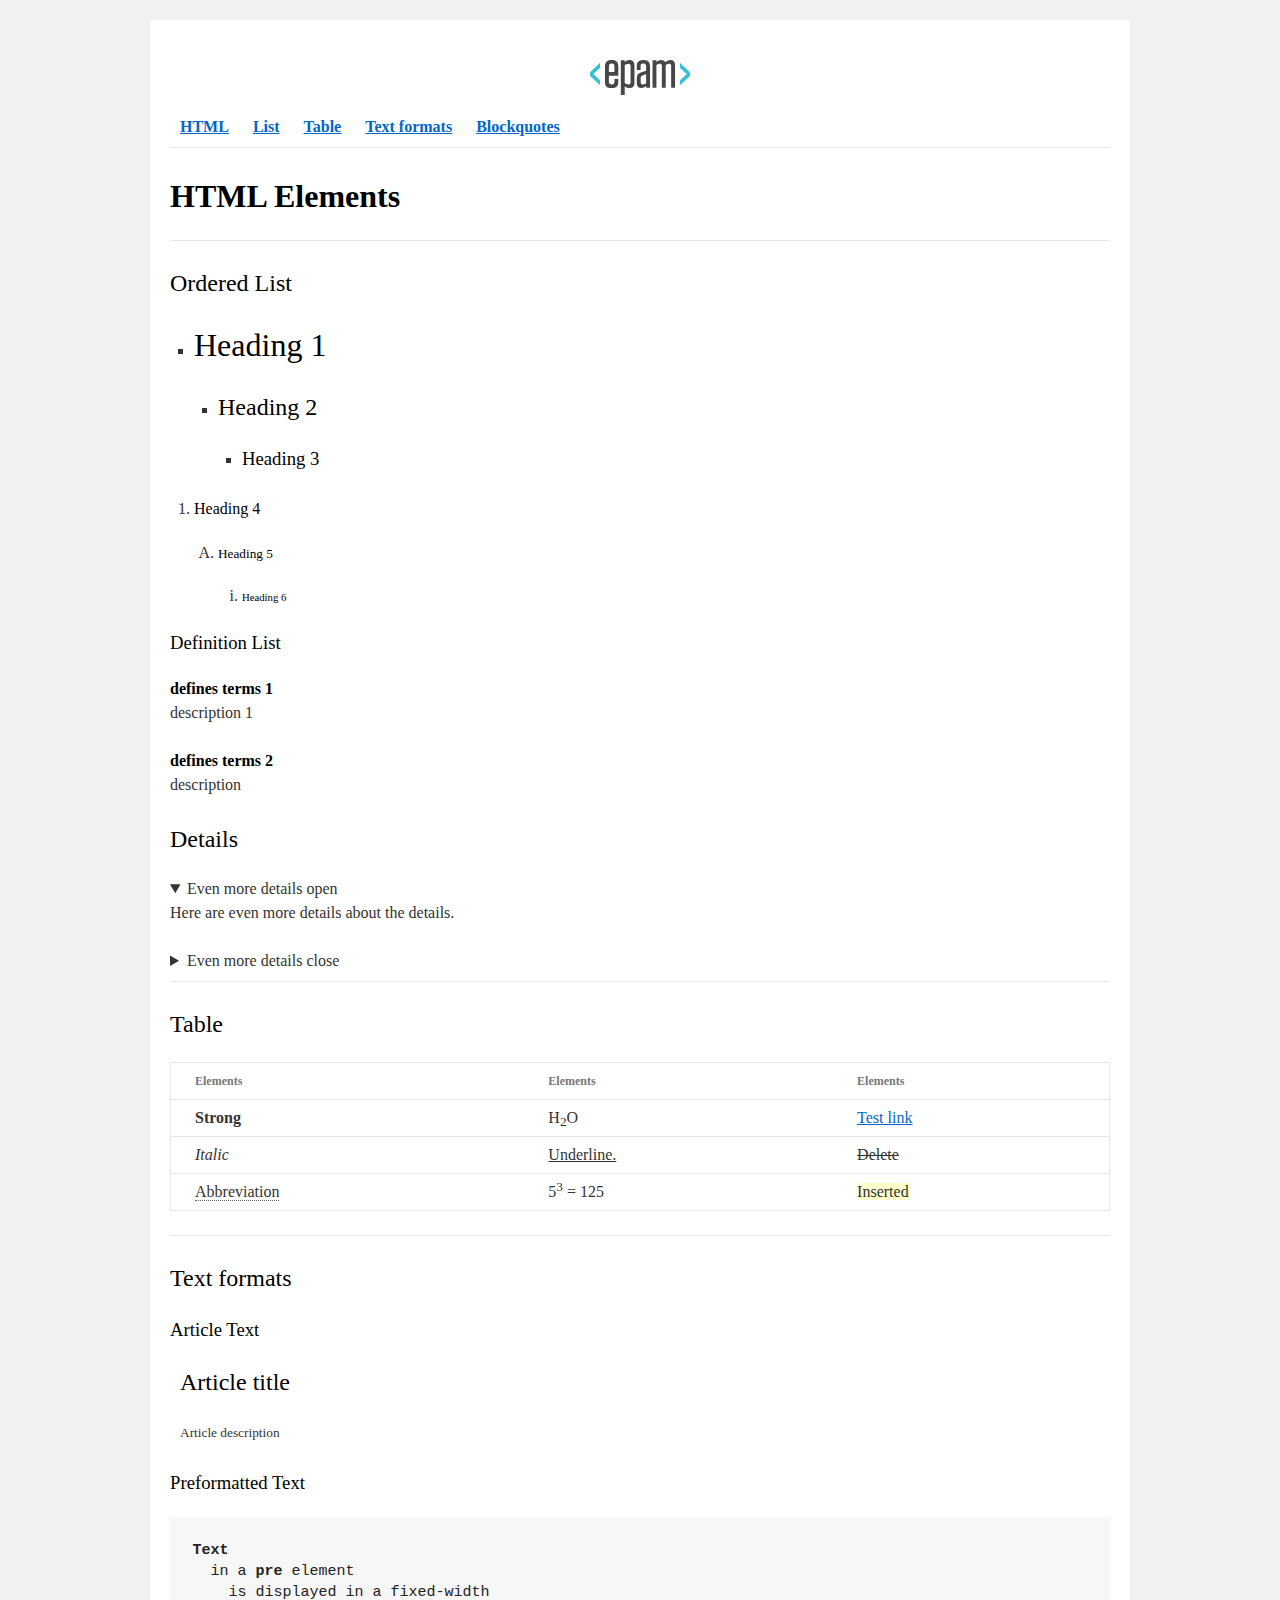
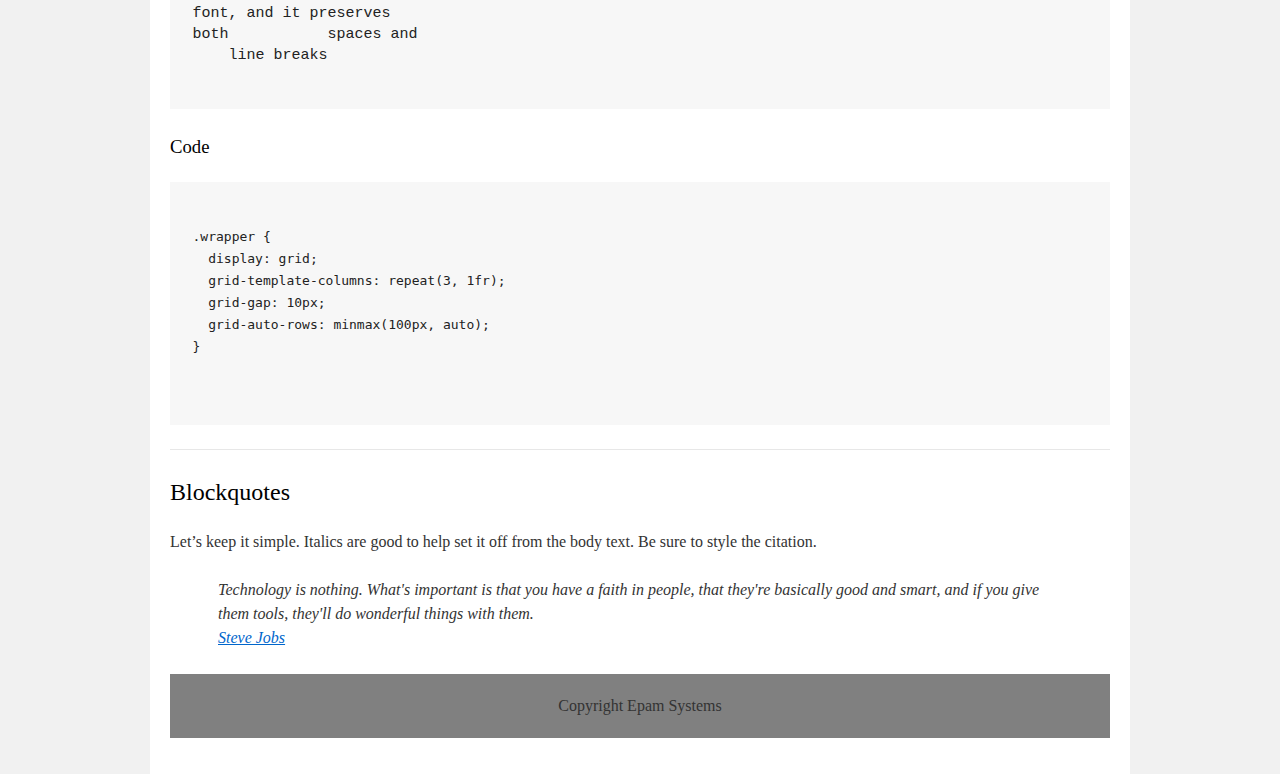
<file: homework_01/index.html>
<!DOCTYPE html>
<html>

<head>
  <meta charset="utf-8">
  <title>hw</title>
  <link rel="stylesheet" href="style.css">
</head>

<body>
  <div id="wrapper">
    <div id="main">
      <div id="container">
        <div id="content" role="main">
          <header>
            <a href="http://www.epam.com/">
              <img src="EPAM_logo.svg" alt="">
            </a>
            <nav>
              <a href="#html"><b>HTML</b></a>
                <a href="#list"><b>List</b></a>
                  <a href="#table"><b>Table</b></a>
                <a href="#textf"><b>Text formats</b></a>
              <a href="#blq"><b>Blockquotes</b></a>
            </nav>
          </header>
          <hr>
            <h1 id="html"><strong>HTML Elements</strong></h1>
              <hr>
              <section>
            <h2 id="list">Ordered List</h2>
            <ul>
              <li><h1>Heading 1</h1>
                <ul>
                  <li><h2>Heading 2</h2>
                    <ul>
                      <li><h3>Heading 3</h3></li>
                    </ul>
                  </li>
                </ul>
              </li>
            </ul>

            <ol>
              <li><h4>Heading 4</h4>
                <ol>
                  <li><h5>Heading 5</h5>
                    <ol>
                      <li><h6>Heading 6</h6></li>
                    </ol>
                  </li>
                </ol>
              </li>
            </ol>

            <h3 >Definition List</h3>
            <dl>
              <dt>defines terms 1</dt>
                <dd>description 1</dd>
              <dt>defines terms 2</dt>
                <dd>description</dd> 
            </dl>

            <h2>Details</h2>

            <details open="open">
              <summary>Even more details open</summary>
              <p>Here are even more details about the details.</p>
            </details>

            <details>
              <summary>Even more details close</summary>
              <p>Here are even more details about the details.</p>
            </details>

            <hr>

            <h2 id="table">Table</h2>

            <table>
              <tr>
                <th>Elements</th>
                <th>Elements</th>
                <th>Elements</th>
              </tr>
              <tr>
                <td><strong>Strong</strong></td>
                <td>H<sub>2</sub>O</td>
                <td><a href="#">Test link</a></td>
              </tr> 
              <tr>
                <td><i>Italic</i></td>
                <td><u>Underline.</u></td>
                <td><s>Delete</s></td>
              </tr>
              <tr>
                <td><abbr>Abbreviation</abbr></td>
                <td>5<sup>3</sup> = 125</td>
                <td><ins>Inserted</ins></td>
              </tr>
            </table>
             <hr>

            <h2 id="textf">Text formats</h2>

            <h3>Article Text</h3>
            <article>
              <h2>Article title</h2>
              <p><small>Article description</small></p>
            </article>

<h3>Preformatted Text</h3>

<pre>
<b>Text</b>
  in a <b>pre</b> element
    is displayed in a fixed-width
font, and it preserves
both           spaces and
    line breaks

</pre>

  <h3>Code</h3>
   <pre><code>
.wrapper {
  display: grid;
  grid-template-columns: repeat(3, 1fr);
  grid-gap: 10px;
  grid-auto-rows: minmax(100px, auto);
}


</code></pre>
          <hr>

          <h2 id="blq">Blockquotes</h2>

          <p>Let’s keep it simple. Italics are good to help set it off from the body text. Be sure to style the citation.</p>
          <blockquote><p>Technology is nothing. What's important is that you have a faith in people,
           that they're basically good and smart, and if you give them tools, they'll do wonderful things with them.
            <br><a href="https://en.wikipedia.org/wiki/Steve_Jobs" target="_blank">Steve Jobs</a></p>
          </blockquote>
          <p hidden>And here’s a bit of trailing text.</p>
        </section>

        <footer>
          Copyright Epam Systems
        </footer>

      </div>
    </div>
  </div>
</div>
</body>

</html>
</file>
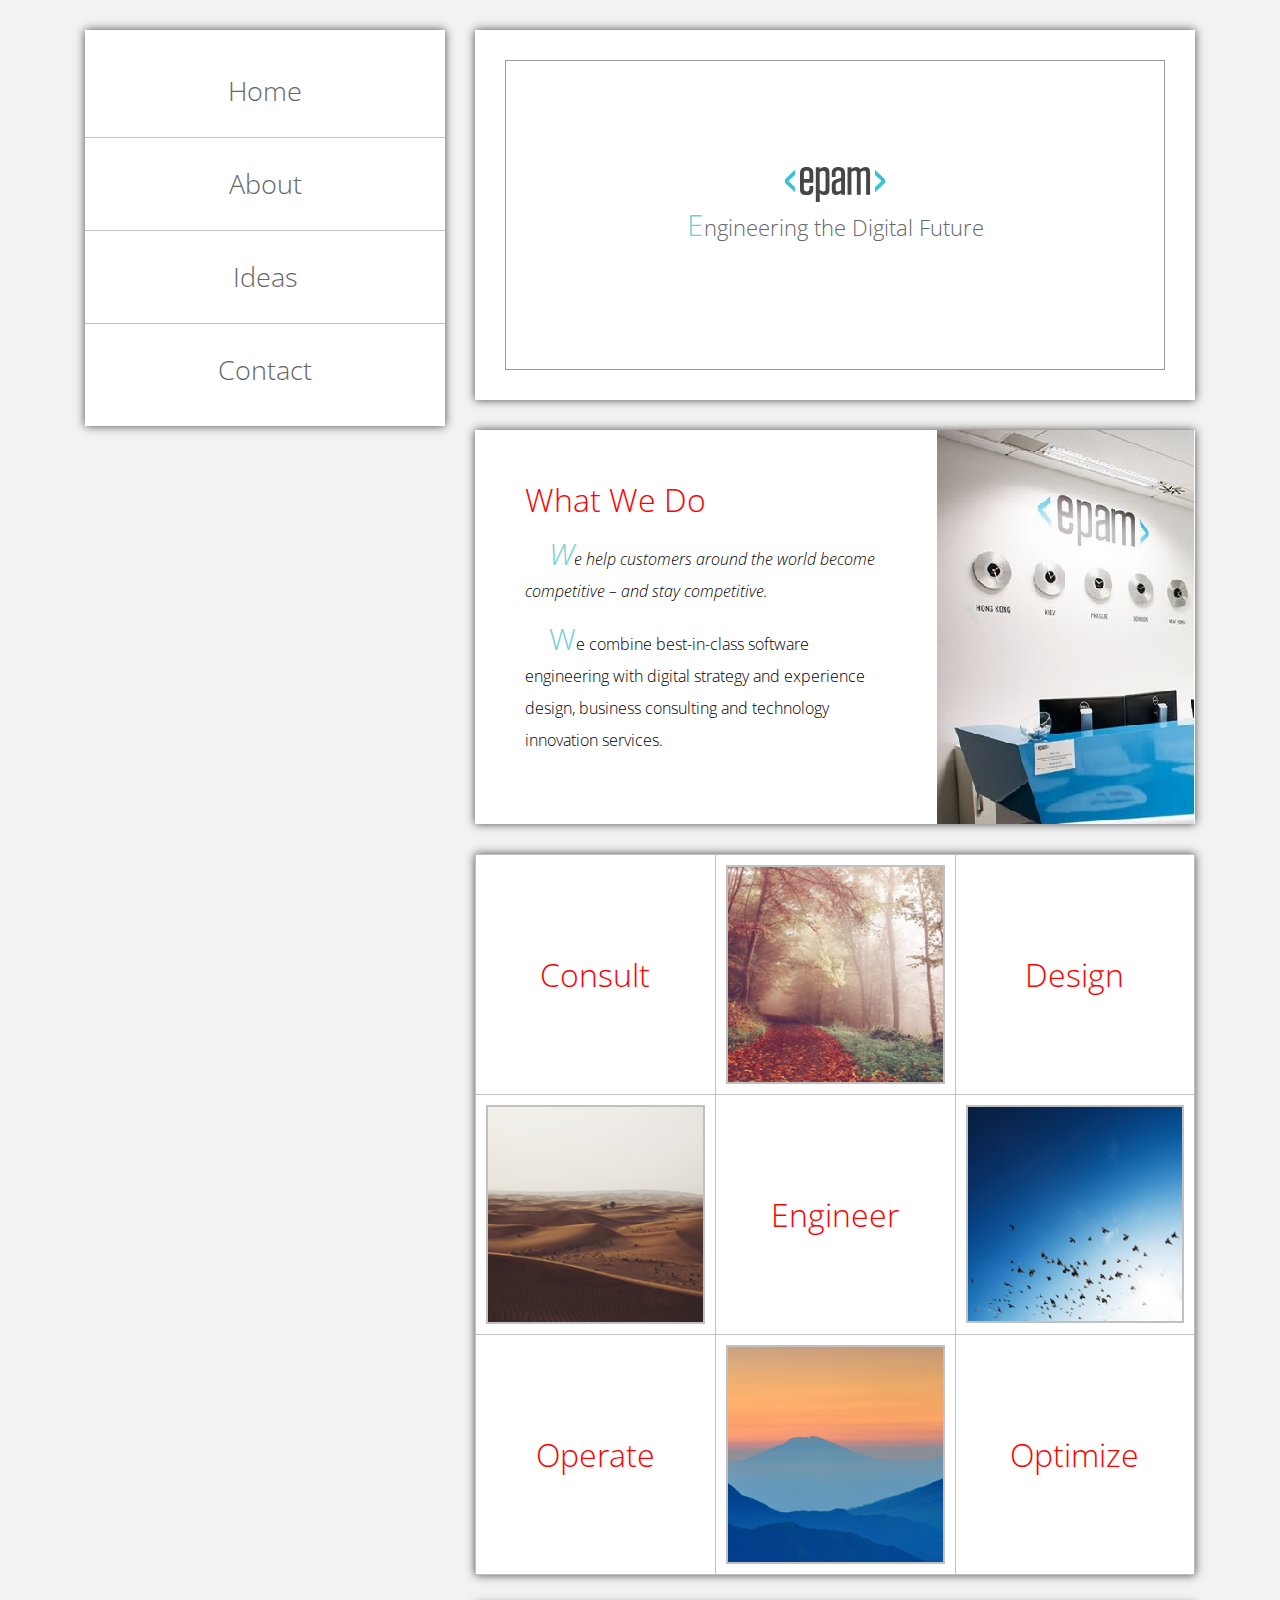
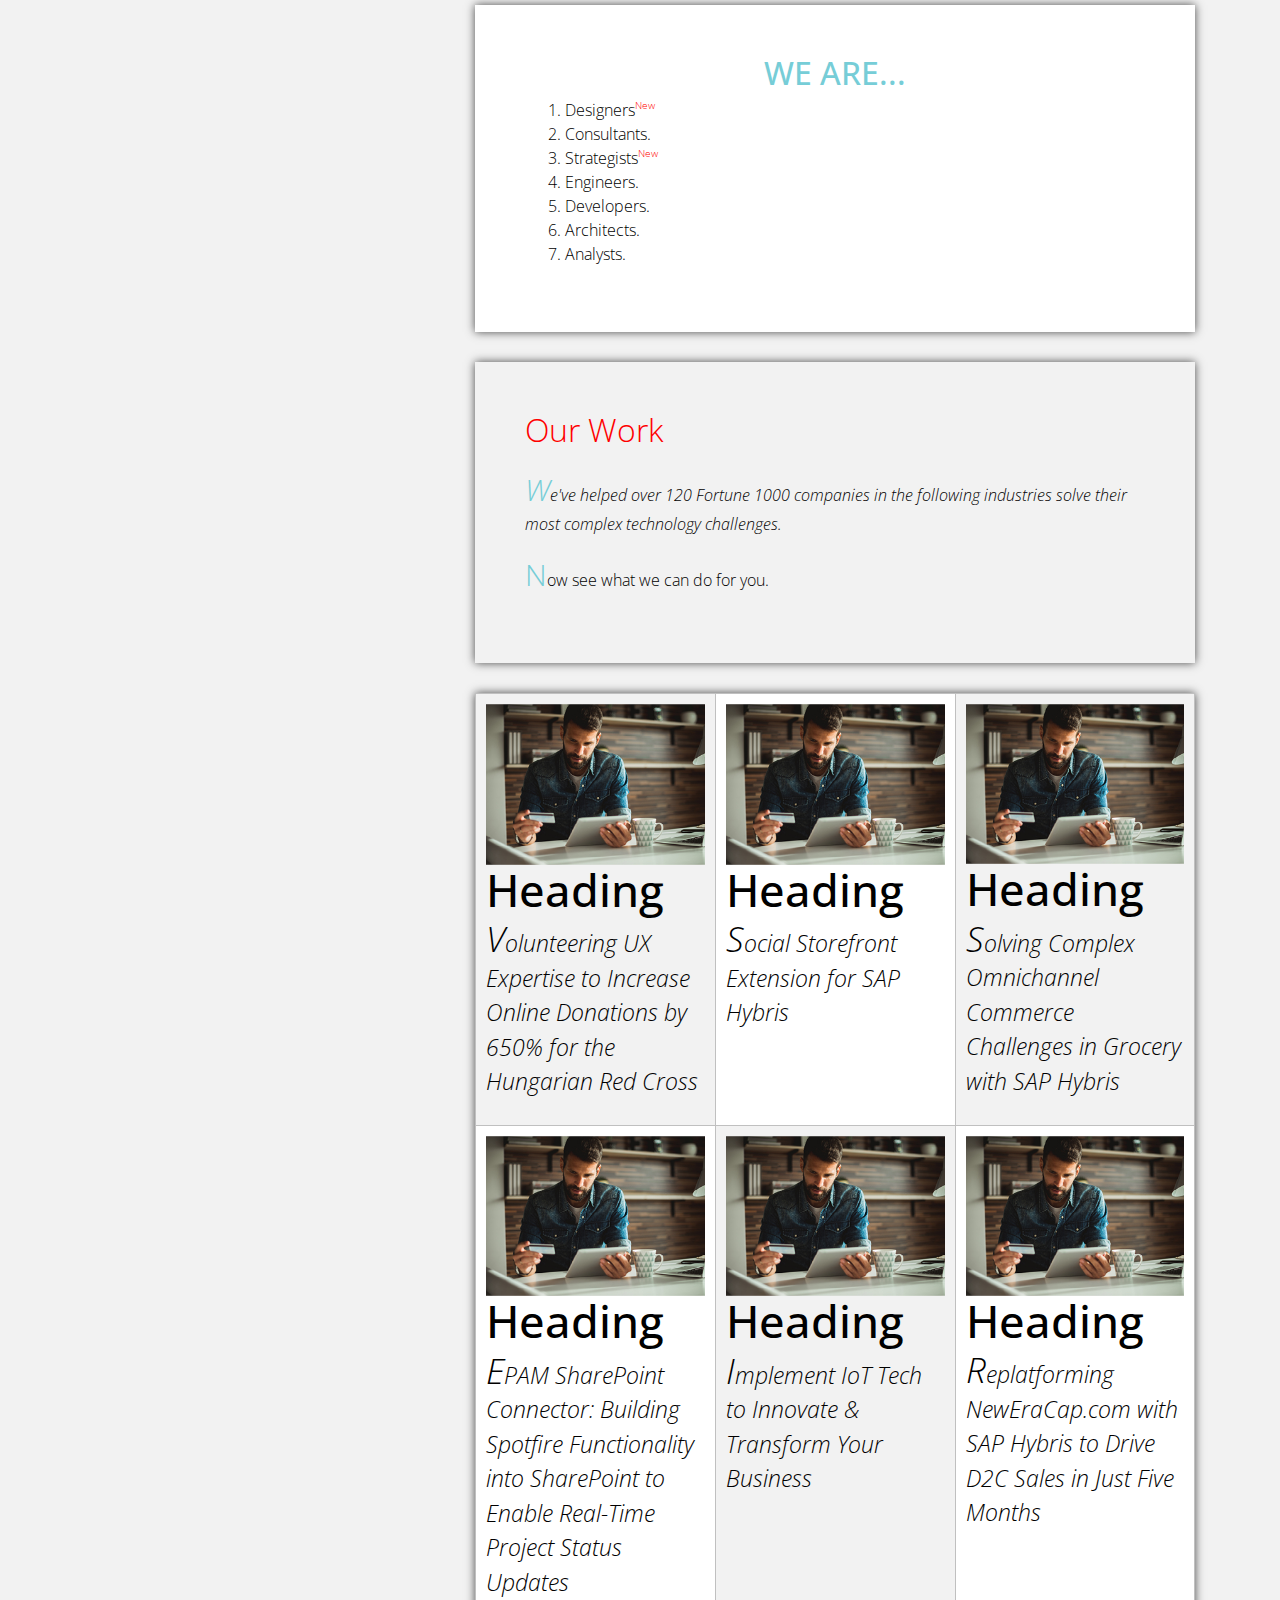
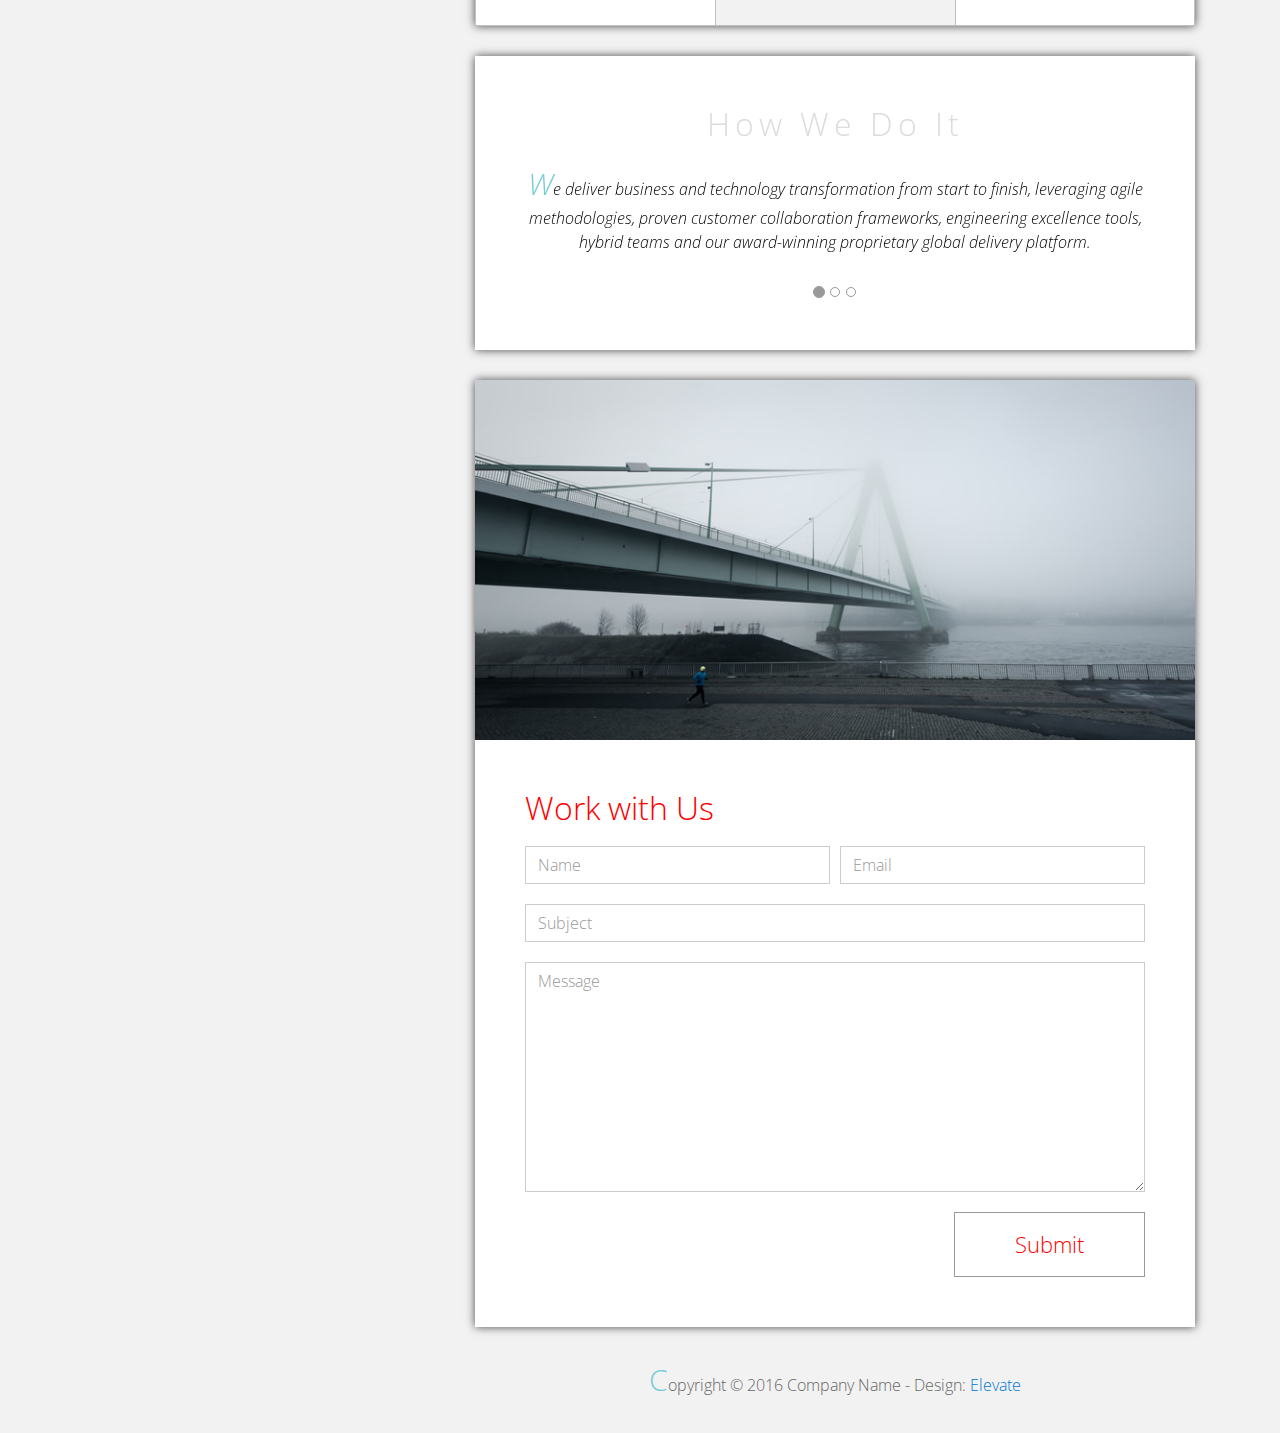
<file: homework_02/index.html>
<!DOCTYPE html>
<html lang="en">
<head>
  <meta charset="utf-8">
  <meta http-equiv="X-UA-Compatible" content="IE=edge">
  <meta name="viewport" content="width=device-width, initial-scale=1">

  <title>CSS Basic HW</title>



  <!-- load stylesheets -->
  <link rel="stylesheet" href="http://fonts.googleapis.com/css?family=Open+Sans:300,400">
  <!-- Google web font "Open Sans" -->
  <link rel="stylesheet" href="css/bootstrap.min.css">
  <!-- Bootstrap style -->
  <link rel="stylesheet" href="css/style.css">
  <!-- Templatemo style -->
  <style>
    .tm-section-title {
      color: red;
    }
    .box {
      border: 1px solid silver!important;
      padding: 10px;
    }
  </style>

</head>

<body>
<div class="container">

  <div class="tm-sidebar">
    <nav class="tm-main-nav">
      <ul>
        <li class="tm-nav-item"><a href="#home" class="tm-nav-item-link">Home</a></li>
        <li class="tm-nav-item"><a href="#about" class="tm-nav-item-link">About</a></li>
        <li class="tm-nav-item"><a href="#ideas" class="tm-nav-item-link">Ideas</a></li>
        <li class="tm-nav-item"><a href="#contact" class="tm-nav-item-link">Contact</a></li>
      </ul>
    </nav>
  </div>

  <div class="tm-main-content">

    <section id="home" class="tm-content-box tm-banner margin-b-10">
      <div class="tm-banner-inner">
        <img src="img/EPAM_logo.svg" width="100px" alt="">
        <p class="tm-banner-text">Engineering the Digital Future</p>
      </div>
    </section>

    <section>
      <div class="tm-content-box flex-2-col">

        <div class="pad flex-item tm-team-description-container">
          <h2 class="tm-section-title">What We Do</h2>
          <p class="tm-section-description">We help customers around the world become competitive – and stay competitive.</p>
          <p class="tm-section-description"> We combine best-in-class software engineering with digital strategy and experience design, business consulting and technology innovation services.</p>
        </div>
        <div class="flex-item">
          <img src="img/image.jpg" alt="">
        </div>
        

      </div>
      <div id="about" class="tm-content-box">

        <ul class="boxes gallery-container">
          <li class="box box-bg">
            <h2 class="tm-section-title tm-section-title-box tm-box-bg-title">Consult</h2>
            <img src="img/white-bg.jpg" alt="Image" class="img-fluid">
          </li>
          <li class="box">
            <a href="img/idea-large-01.jpg"><img src="img/idea-01.jpg" alt="Image"
                                                 class="img-fluid"></a>
          </li>
          <li class="box box-bg">
            <h2 class="tm-section-title tm-section-title-box tm-box-bg-title">Design</h2>
            <img src="img/white-bg.jpg" alt="Image" class="img-fluid">
          </li>
          <li class="box">
            <a href="img/idea-large-02.jpg"><img src="img/idea-02.jpg" alt="Image"
                                                 class="img-fluid"></a>
          </li>
          <li class="box box-bg">
            <h2 class="tm-section-title tm-section-title-box tm-box-bg-title">Engineer</h2>
            <img src="img/white-bg.jpg" alt="Image" class="img-fluid">
          </li>
          <li class="box">
            <a href="img/idea-large-03.jpg"><img src="img/idea-03.jpg" alt="Image"
                                                 class="img-fluid"></a>
          </li>
          <li class="box box-bg">
            <h2 class="tm-section-title tm-section-title-box tm-box-bg-title">Operate</h2>
            <img src="img/white-bg.jpg" alt="Image" class="img-fluid">
          </li>
          <li class="box">
            <a href="img/idea-large-04.jpg"><img src="img/idea-04.jpg" alt="Image"
                                                 class="img-fluid"></a>
          </li>
          <li class="box box-bg">
            <h2 class="tm-section-title tm-section-title-box tm-box-bg-title">Optimize</h2>
            <img src="img/white-bg.jpg" alt="Image" class="img-fluid">
          </li>
        </ul>

      </div>

    </section>

    <!-- slider -->
    <section class="heading tm-content-box pad">
      <h2> WE ARE...</h2>
      <ol>
        <li><a href="index.html" class="text">Designers</a></li>
        <li><a href="index.html">Consultants</a></li>
        <li><a href="#" class="text">Strategists</a></li>
        <li><a href="#">Engineers</a></li>
        <li><a href="#">Developers</a></li>
        <li><a href="#">Architects</a></li>
        <li><a href="#">Analysts</a></li>
      </ol>
  
    </section>

    <section class="blocks">
       <div class="pad flex-item tm-team-description-container">
          <h2 class="tm-section-title">Our Work</h2>
          <p class="tm-section-description">We've helped over 120 Fortune 1000 companies in the following industries solve their most complex technology challenges. </p>
          <p class="tm-section-description"> Now see what we can do for you.</p>
        </div>
      <div class="tm-content-box flex-2-col">
      </div>
      <div  class="tm-content-box">
        <ul class="boxes gallery-container">
          <li class="box box-bg">
            <img src="img/image-1.jpg" alt="Image" class="img-fluid">
            <div>
              <h2>Heading</h2>
              <p>Volunteering UX Expertise to Increase Online Donations by 650% for the Hungarian Red Cross</p>
            </div>
          </li>
          <li class="box">
            <img src="img/image-1.jpg" alt="Image" class="img-fluid">
            <div>
              <h2>Heading</h2>
              <p>Social Storefront Extension for SAP Hybris</p>
            </div>
          </li>
          <li class="box box-bg">
            <img src="img/image-1.jpg" alt="Image" class="img-fluid">
            <div>
              <h2>Heading</h2>
              <p>Solving Complex Omnichannel Commerce Challenges in Grocery with SAP Hybris</p>
            </div>
          </li>
          <li class="box">
            <img src="img/image-1.jpg" alt="Image" class="img-fluid">
            <div>
              <h2>Heading</h2>
              <p>EPAM SharePoint Connector: Building Spotfire Functionality into SharePoint to Enable Real-Time Project Status Updates</p>
            </div>
          </li>
          <li class="box box-bg">
            <img src="img/image-1.jpg" alt="Image" class="img-fluid">
            <div>
              <h2>Heading</h2>
              <p>Implement IoT Tech to Innovate & Transform Your Business</p>
            </div>
          </li>
          <li class="box">
            <img src="img/image-1.jpg" alt="Image" class="img-fluid">
            <div>
              <h2>Heading</h2>
              <p>Replatforming NewEraCap.com with SAP Hybris to Drive D2C Sales in Just Five Months</p>
            </div>
          </li>
        </ul>

      </div>
    </section>

    <section id="ideas">
      <div id="tmCarousel" class="carousel slide tm-content-box" data-ride="carousel">

        <ol class="carousel-indicators">
          <li data-target="#tmCarousel" data-slide-to="0" class="active"></li>
          <li data-target="#tmCarousel" data-slide-to="1" class=""></li>
          <li data-target="#tmCarousel" data-slide-to="2" class=""></li>
        </ol>

        <div class="carousel-inner" role="listbox">

          <div class="carousel-item active">
            <div class="carousel-content">
              <div class="flex-item">
                <h2 class="tm-section-title">How We Do It</h2>
                <p class="tm-section-description carousel-description">We deliver business and technology transformation from start to finish, leveraging agile methodologies, proven customer collaboration frameworks, engineering excellence tools, hybrid teams and our award-winning proprietary global delivery platform.</p>
              </div>
            </div>
          </div>

          <div class="carousel-item">
            <div class="carousel-content">
              <div class="flex-item">
                <h2 class="tm-section-title">Our Clients</h2>
                <p class="tm-section-description carousel-description">Lorem ipsum dolor sit amet,
                  consectetur adipiscing elit. Quisque vel nisi pharetra nibh varius pharetra ac
                  sagittis nisi. Etiam pharetra vestibulum hendrerit. Pellentesque interdum metus
                  sed massa rutrum.</p>
              </div>
            </div>
          </div>

          <div class="carousel-item">
            <div class="carousel-content">
              <div class="flex-item">
                <h2 class="tm-section-title">Our Projects</h2>
                <p class="tm-section-description carousel-description">Donec ex libero, fringilla
                  vitae purus sit amet, rhoncus pharetra lorem. Pellentesque id sem id lacus
                  ultricies vehicula. Aliquam rutrum mi non. Pellentesque interdum metus sed massa
                  rutrum.</p>
              </div>
            </div>
          </div>

        </div>

      </div>
    </section>

    <section class="tm-content-box">
      <img src="img/contact.jpg" alt="Contact image" class="img-fluid">

      <div id="contact" class="pad">
        <h2 class="tm-section-title">Work with Us</h2>
        <form action="#contact" method="get" class="contact-form">

          <div class="form-group col-xs-12 col-sm-12 col-md-6 col-lg-6 form-group-2-col-left">
            <input type="text" id="contact_name" name="contact_name" class="form-control"
                   placeholder="Name" required/>
          </div>
          <div class="form-group col-xs-12 col-sm-12 col-md-6 col-lg-6 form-group-2-col-right">
            <input type="email" id="contact_email" name="contact_email" class="form-control"
                   placeholder="Email" required/>
          </div>
          <div class="form-group">
            <input type="text" id="contact_subject" name="contact_subject" class="form-control"
                   placeholder="Subject" required/>
          </div>
          <div class="form-group">
            <textarea id="contact_message" name="contact_message" class="form-control" rows="9"
                      placeholder="Message" required></textarea>
          </div>

          <button type="submit" class="btn btn-primary submit-btn">Submit</button>

        </form>
      </div>
    </section>

    <footer class="tm-footer">
      <p class="text-xs-center">Copyright &copy; 2016 Company Name

        - Design: <a rel="nofollow" href="http://www.templatemo.com/tm-481-elevate"
                     target="_parent">Elevate</a></p>
    </footer>

  </div>

</div>

</body>
</html>
</file>
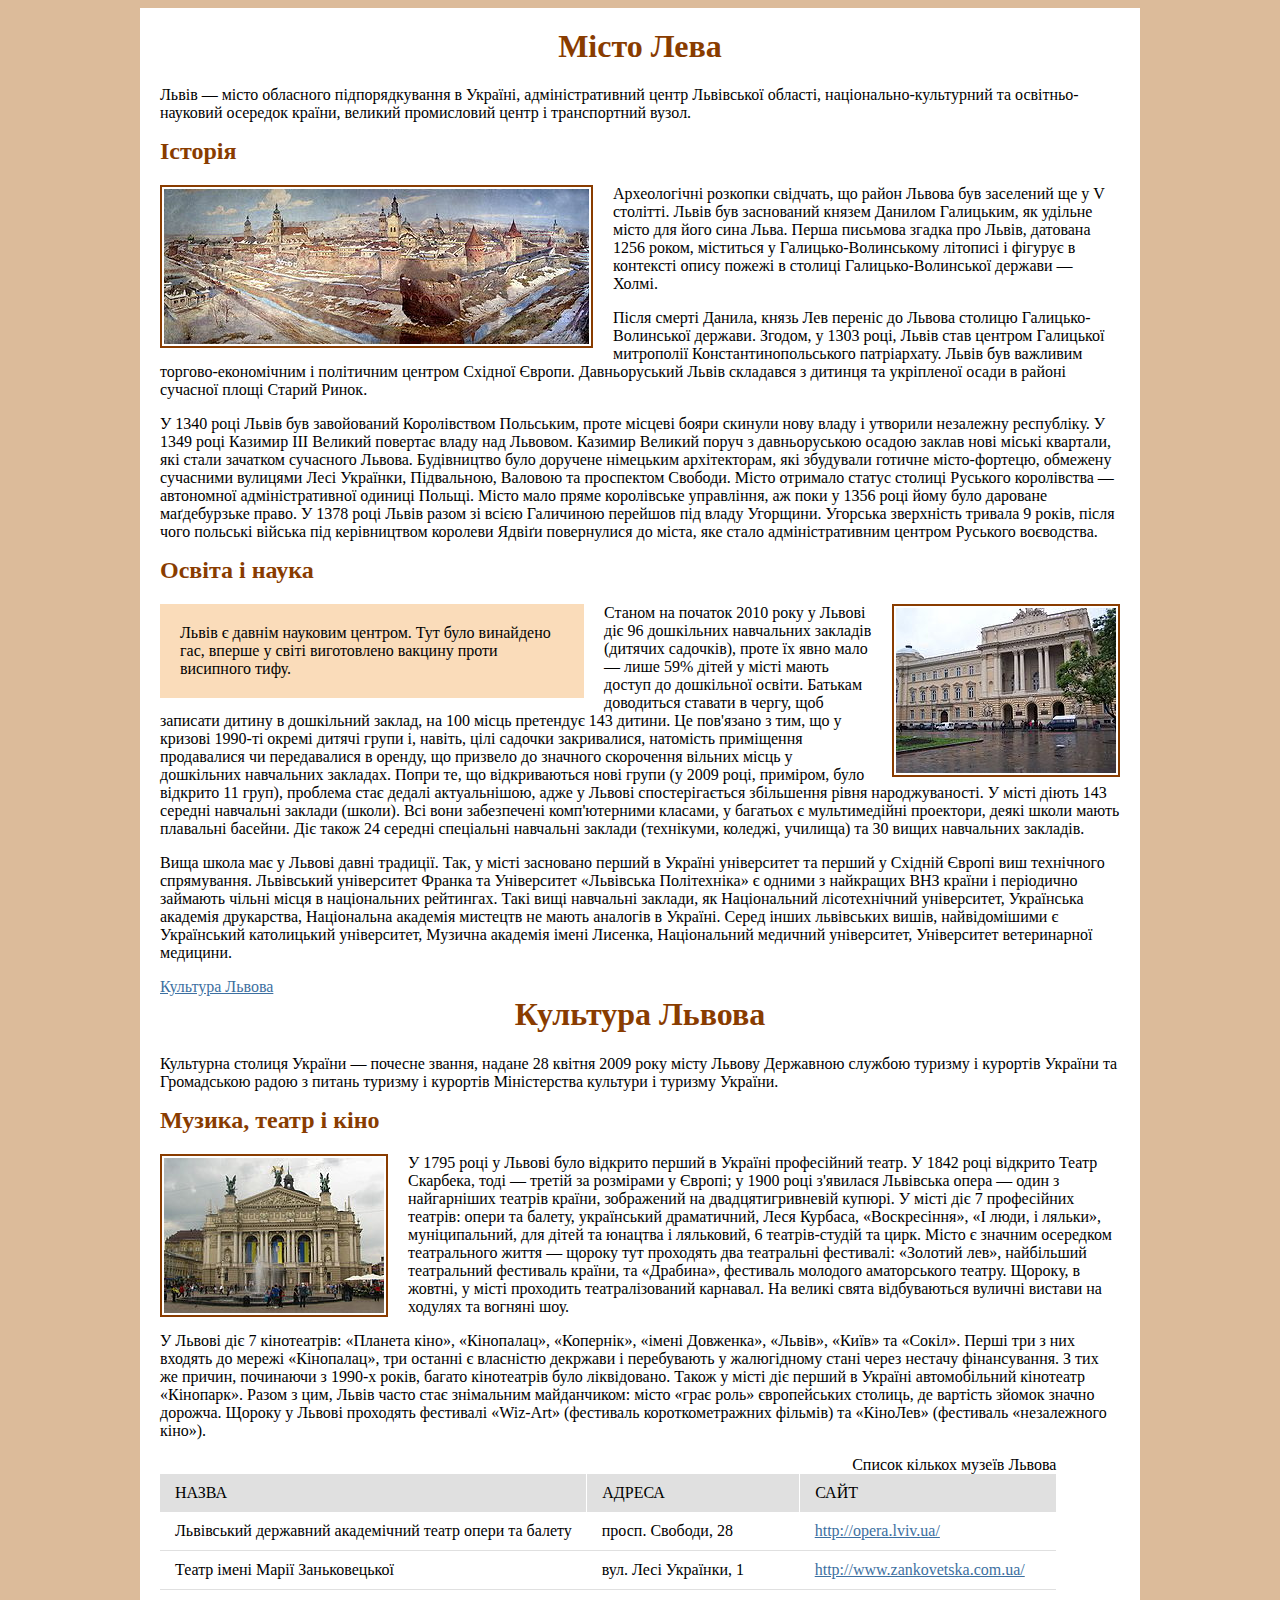
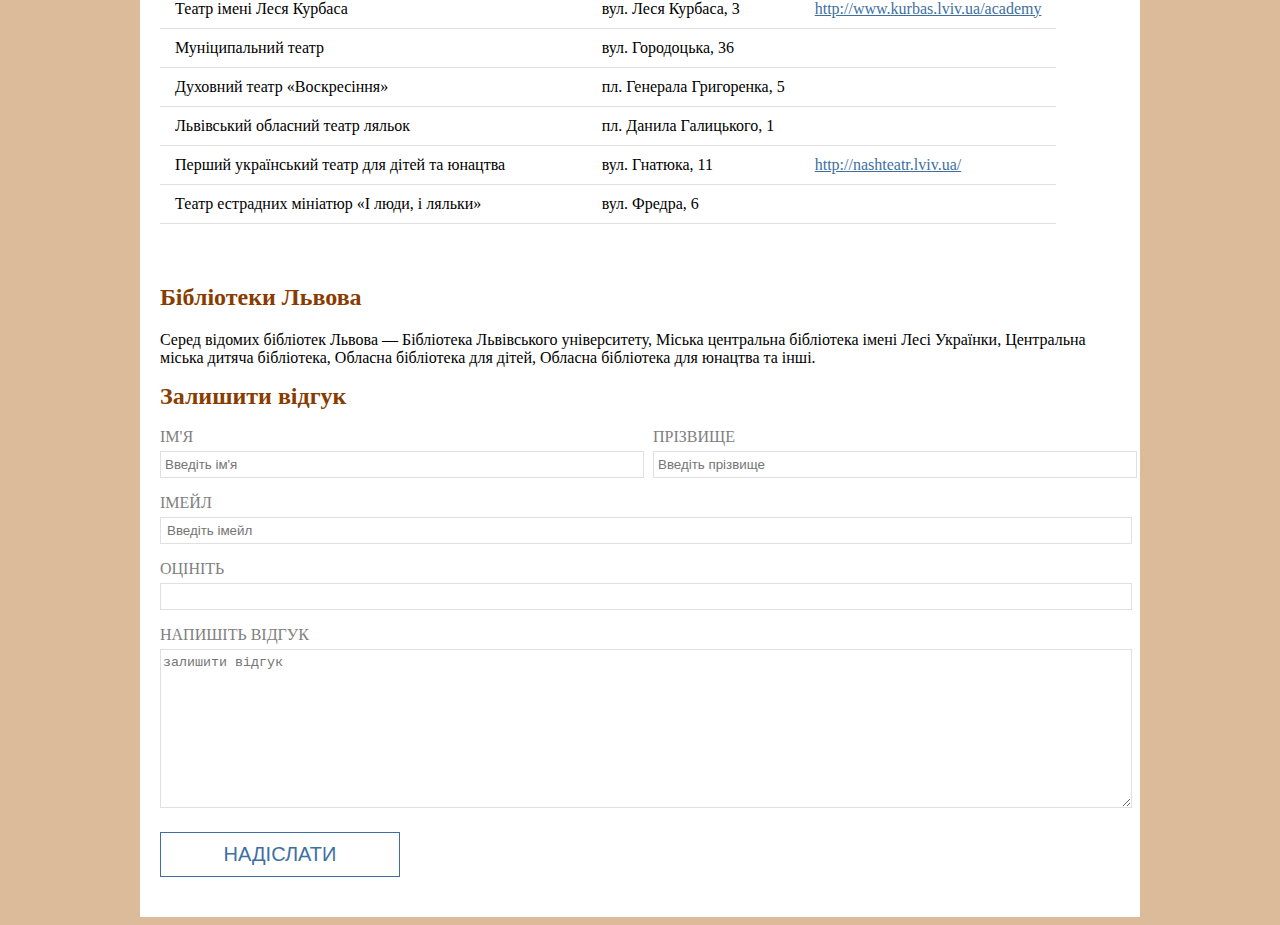
<file: homework_03/index.html>
﻿<!DOCTYPE html>
<html>

<head>
  <meta charset="utf-8">
  <title>Epam Front End Lab. Preprocessors</title>
  <link rel="stylesheet" type="text/css" href="css/style1.css">
  <!--<link rel="stylesheet" type="text/css" href="css/style2.css">-->
</head>

<body>
  <div id="content">
    <h1>Місто Лева</h1>
    <p>Львів — місто обласного підпорядкування в Україні, адміністративний центр Львівської області, національно-культурний
      та освітньо-науковий осередок країни, великий промисловий центр і транспортний вузол.</p>
    <h2>Історія</h2>
    <p><img class="img-left" src="img/lviv.jpg" width="425" height="155" alt="" /> Археологічні розкопки свідчать, що район
      Львова був заселений ще у V столітті. Львів був заснований князем Данилом Галицьким, як удільне місто для його сина
      Льва. Перша письмова згадка про Львів, датована 1256 роком, міститься у Галицько-Волинському літописі і фігурує в контексті
      опису пожежі в столиці Галицько-Волинської держави — Холмі.</p>
    <p>Після смерті Данила, князь Лев переніс до Львова столицю Галицько-Волинської держави. Згодом, у 1303 році, Львів став
      центром Галицької митрополії Константинопольського патріархату. Львів був важливим торгово-економічним і політичним
      центром Східної Європи. Давньоруський Львів складався з дитинця та укріпленої осади в районі сучасної площі Старий
      Ринок.
    </p>
    <p>У 1340 році Львів був завойований Королівством Польським, проте місцеві бояри скинули нову владу і утворили незалежну
      республіку. У 1349 році Казимир III Великий повертає владу над Львовом. Казимир Великий поруч з давньоруською осадою
      заклав нові міські квартали, які стали зачатком сучасного Львова. Будівництво було доручене німецьким архітекторам,
      які збудували готичне місто-фортецю, обмежену сучасними вулицями Лесі Українки, Підвальною, Валовою та проспектом Свободи.
      Місто отримало статус столиці Руського королівства — автономної адміністративної одиниці Польщі. Місто мало пряме королівське
      управління, аж поки у 1356 році йому було дароване маґдебурзьке право. У 1378 році Львів разом зі всією Галичиною перейшов
      під владу Угорщини. Угорська зверхність тривала 9 років, після чого польські війська під керівництвом королеви Ядвіґи
      повернулися до міста, яке стало адміністративним центром Руського воєводства.</p>
    <h2>Освіта і наука</h2>
    <div class="brief">
      Львів є давнім науковим центром. Тут було винайдено гас, вперше у світі виготовлено вакцину проти висипного тифу.
    </div>
    <img class="img-right" src="img/university.jpg" width="220" height="165" alt="" />
    <p>Станом на початок 2010 року у Львові діє 96 дошкільних навчальних закладів (дитячих садочків), проте їх явно мало — лише
      59% дітей у місті мають доступ до дошкільної освіти. Батькам доводиться ставати в чергу, щоб записати дитину в дошкільний
      заклад, на 100 місць претендує 143 дитини. Це пов'язано з тим, що у кризові 1990-ті окремі дитячі групи і, навіть,
      цілі садочки закривалися, натомість приміщення продавалися чи передавалися в оренду, що призвело до значного скорочення
      вільних місць у дошкільних навчальних закладах. Попри те, що відкриваються нові групи (у 2009 році, приміром, було
      відкрито 11 груп), проблема стає дедалі актуальнішою, адже у Львові спостерігається збільшення рівня народжуваності.
      У місті діють 143 середні навчальні заклади (школи). Всі вони забезпечені комп'ютерними класами, у багатьох є мультимедійні
      проектори, деякі школи мають плавальні басейни. Діє також 24 середні спеціальні навчальні заклади (технікуми, коледжі,
      училища) та 30 вищих навчальних закладів.</p>
    <p>Вища школа має у Львові давні традиції. Так, у місті засновано перший в Україні університет та перший у Східній Європі
      виш технічного спрямування. Львівський університет Франка та Університет «Львівська Політехніка» є одними з найкращих
      ВНЗ країни і періодично займають чільні місця в національних рейтингах. Такі вищі навчальні заклади, як Національний
      лісотехнічний університет, Українська академія друкарства, Національна академія мистецтв не мають аналогів в Україні.
      Серед інших львівських вишів, найвідомішими є Український католицький університет, Музична академія імені Лисенка,
      Національний медичний університет, Університет ветеринарної медицини.</p>
    <a href="culture.html">Культура Львова</a>

    <h1>Культура Львова</h1>
    <p>Культурна столиця України — почесне звання, надане 28 квітня 2009 року місту Львову Державною службою туризму і курортів
      України та Громадською радою з питань туризму і курортів Міністерства культури і туризму України.</p>
    <h2>Музика, театр і кіно</h2>
    <img class="img-left" src="img/opera.jpg" width="220" height="155" alt="" />
    <p>У 1795 році у Львові було відкрито перший в Україні професійний театр. У 1842 році відкрито Театр Скарбека, тоді — третій
      за розмірами у Європі; у 1900 році з'явилася Львівська опера — один з найгарніших театрів країни, зображений на двадцятигривневій
      купюрі. У місті діє 7 професійних театрів: опери та балету, український драматичний, Леся Курбаса, «Воскресіння», «І
      люди, і ляльки», муніципальний, для дітей та юнацтва і ляльковий, 6 театрів-студій та цирк. Місто є значним осередком
      театрального життя — щороку тут проходять два театральні фестивалі: «Золотий лев», найбільший театральний фестиваль
      країни, та «Драбина», фестиваль молодого аматорського театру. Щороку, в жовтні, у місті проходить театралізований карнавал.
      На великі свята відбуваються вуличні вистави на ходулях та вогняні шоу.</p>
    <p>У Львові діє 7 кінотеатрів: «Планета кіно», «Кінопалац», «Копернік», «імені Довженка», «Львів», «Київ» та «Сокіл». Перші
      три з них входять до мережі «Кінопалац», три останні є власністю декржави і перебувають у жалюгідному стані через нестачу
      фінансування. З тих же причин, починаючи з 1990-х років, багато кінотеатрів було ліквідовано. Також у місті діє перший
      в Україні автомобільний кінотеатр «Кінопарк». Разом з цим, Львів часто стає знімальним майданчиком: місто «грає роль»
      європейських столиць, де вартість зйомок значно дорожча. Щороку у Львові проходять фестивалі «Wiz-Art» (фестиваль короткометражних
      фільмів) та «КіноЛев» (фестиваль «незалежного кіно»).</p>
    <table>
      <caption>Список кількох музеїв Львова</caption>
      <tr>
        <th>Назва</th>
        <th>Адреса</th>
        <th>Сайт</th>
      </tr>
      <tr>
        <td>Львівський державний академічний театр опери та балету</td>
        <td>просп. Свободи, 28</td>
        <td><a href="#">http://opera.lviv.ua/</a></td>
      </tr>
      <tr>
        <td>Театр імені Марії Заньковецької</td>
        <td>вул. Лесі Українки, 1</td>
        <td><a href="#">http://www.zankovetska.com.ua/</a></td>
      </tr>
      <tr>
        <td>Театр імені Леся Курбаса</td>
        <td>вул. Леся Курбаса, 3</td>
        <td><a href="#">http://www.kurbas.lviv.ua/academy</a></td>
      </tr>
      <tr>
        <td>Муніципальний театр</td>
        <td>вул. Городоцька, 36</td>
        <td></td>
      </tr>
      <tr>
        <td>Духовний театр «Воскресіння»</td>
        <td>пл. Генерала Григоренка, 5</td>
        <td></td>
      </tr>
      <tr>
        <td>Львівський обласний театр ляльок</td>
        <td>пл. Данила Галицького, 1</td>
        <td></td>
      </tr>
      <tr>
        <td>Перший український театр для дітей та юнацтва</td>
        <td>вул. Гнатюка, 11</td>
        <td><a href="#">http://nashteatr.lviv.ua/</a></td>
      </tr>
      <tr>
        <td>Театр естрадних мініатюр «І люди, і ляльки»</td>
        <td>вул. Фредра, 6</td>
        <td></td>
      </tr>
    </table>
    <h2>Бібліотеки Львова</h2>
    <p>Серед відомих бібліотек Львова — Бібліотека Львівського університету, Міська центральна бібліотека імені Лесі Українки,
      Центральна міська дитяча бібліотека, Обласна бібліотека для дітей, Обласна бібліотека для юнацтва та інші.</p>
    <div>
    <!--TODO write form fields-->
    <form>
        <h2>Залишити відгук</h2>
        <div class="unames">
            <div class="Fname">
                <p>Ім'я</p>
                <input type="text" name="first-name" placeholder="Введіть ім'я">
            </div>
            <div class="Sname">
                <p>Прізвище</p>
                <input type="text" name="second-name" placeholder="Введіть прізвище">
            </div>
        </div>
        <div class="contactlast">
            <p>Імейл</p>
            <input name="email" type="text" placeholder="Введіть імейл">
            <br>
            <p>Оцініть</p>
            <input name="ocinka" type="text">
        </div>
        <p>Напишіть відгук</p>
        <textarea name="contact" id="#contact" rows="10" placeholder="залишити відгук"></textarea>
        <br>
        <input type="submit" value="надіслати">
    </form>
</div>
  </div>
</body>

</html>
</file>
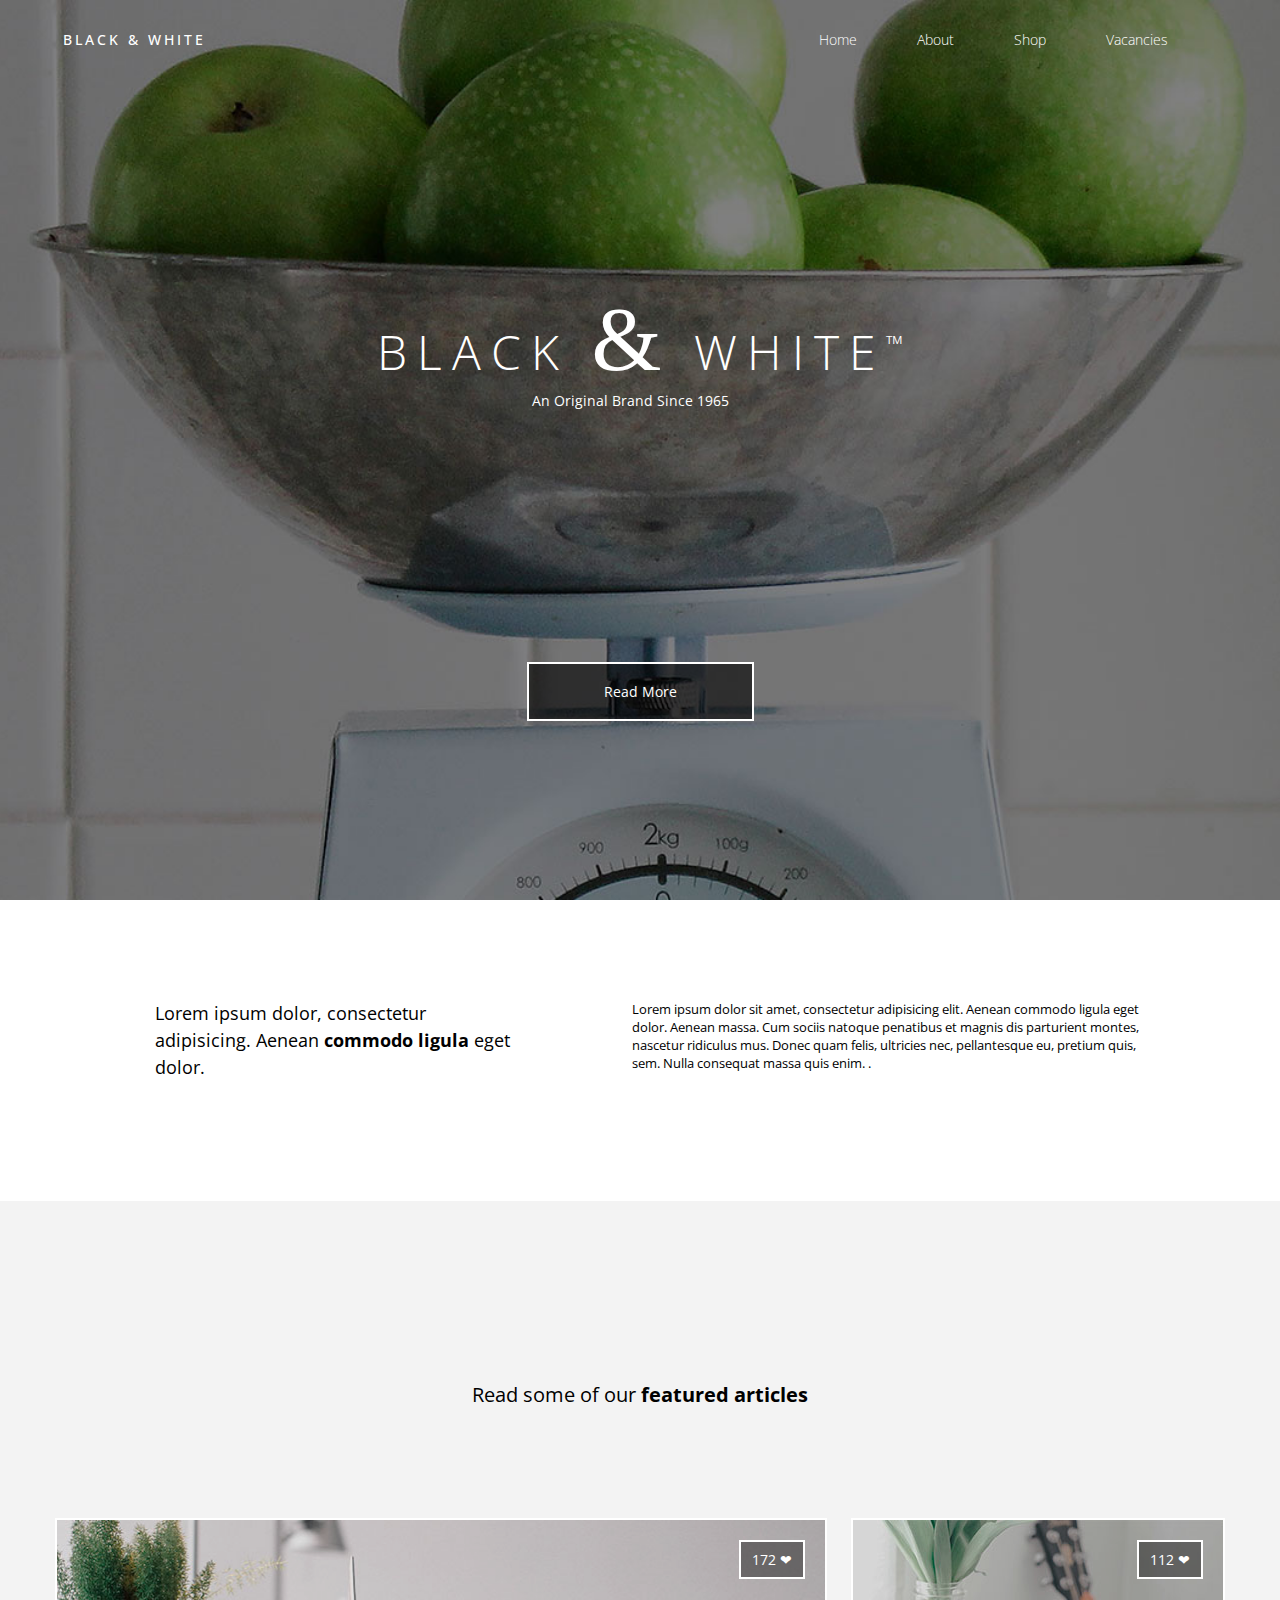
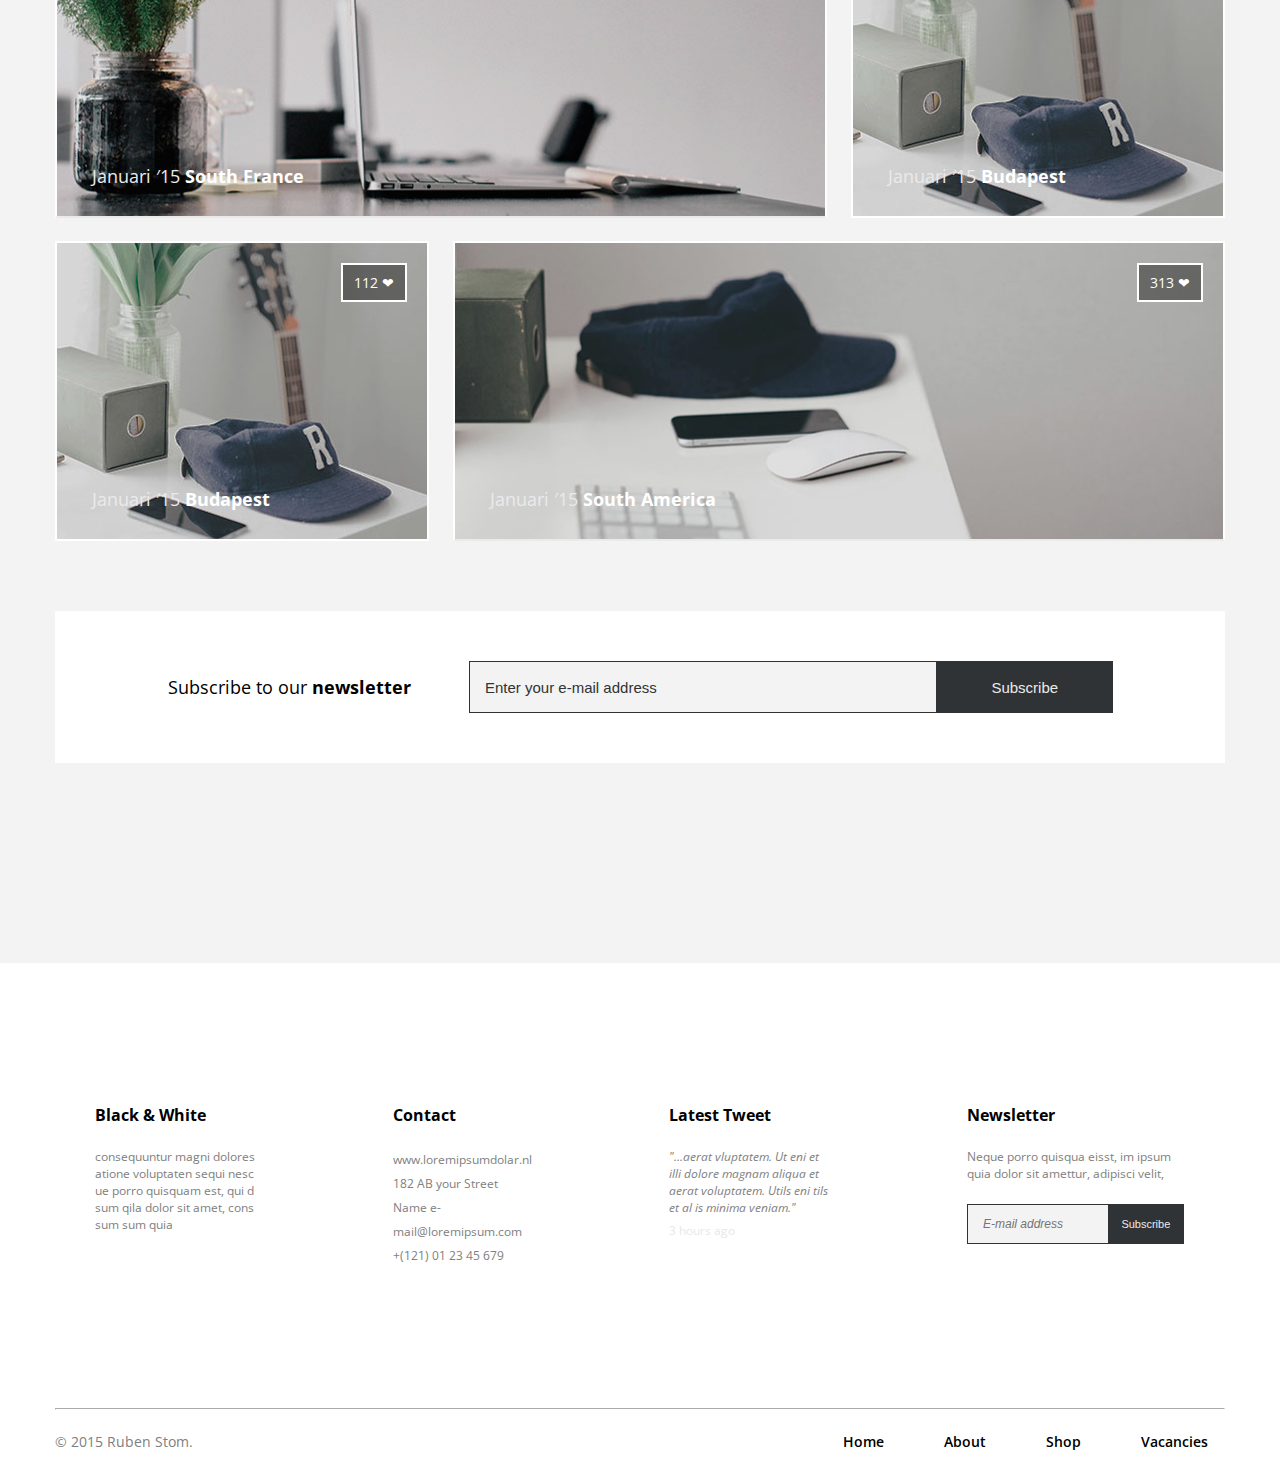
<file: homework_04/index.html>
<!DOCTYPE html>
<html lang="en">

<head>
    <meta charset="UTF-8">
    <title>EPAM HomeWork04</title>
    <link type="text/css" rel="stylesheet" href="css/style.css">
    <link rel="stylesheet" href="http://fonts.googleapis.com/css?family=Open+Sans">
    <link rel="stylesheet" href="https://nomail.com.ua/files/woff/b88d61fe87c102c3d5cd5d1fcd99aa29.woff">
</head>

<body>
    <header>
        <div class="container">
            <div class="heading clearfix">
                <p class="logo">Black &amp; White</p>
                <nav class="navigation">
                    <ul class="menu">
                        <li><a href="#home">Home</a></li>
                        <li><a href="#about">About</a></li>
                        <li><a href="#shop">Shop</a></li>
                        <li><a href="#vacancies">Vacancies</a></li>
                    </ul>
                </nav>
            </div>
            <div class="title">
                <h1>
					Black <span>&</span> White<span class="tm">&trade;</span>
				</h1>
                <div class="origdescribe">
                    An Original Brand Since 1965
                </div>
            </div>
            <a href="#home" class="button">Read More</a>
        </div>
    </header>
    <div class="container">
        <section class="container-flex">
            <p>Lorem ipsum dolor, consectetur adipisicing. Aenean <b>commodo ligula</b> eget dolor.</p>
            <p>Lorem ipsum dolor sit amet, consectetur adipisicing elit. Aenean commodo ligula eget dolor. Aenean massa. Cum sociis natoque penatibus et magnis dis parturient montes, nascetur ridiculus mus. Donec quam felis, ultricies nec, pellantesque eu, pretium quis, sem. Nulla consequat massa quis enim. .</p>
        </section>
    </div>
    <section class="bg-grey">
        <div class="container">
            <h3>Read some of our <b>featured articles</b></h3>
            <article class="imgArticle">
                <div class="flex-item item1">
                    <a href="#">172 ❤</a>
                    <p>Januari ′15 <b>South France</b></p>
                </div>
                <div class="flex-item item2">
                    <a href="#">112 ❤</a>
                    <p>Januari ′15 <b>Budapest</b></p>
                </div>
                <div class="flex-item item3">
                    <a href="#">112 ❤</a>
                    <p>Januari ′15 <b>Budapest</b></p>
                </div>
                <div class="flex-item item4">
                    <a href="#">313 ❤</a>
                    <p>Januari ′15 <b>South America</b></p>
                </div>
            </article>
            <form action="#">
                <div class="subscribe">
                    <p>Subscribe to our <strong>newsletter</strong></p>
                    <input type="email" placeholder="Enter your e-mail address">
                    <button type="submit">Subscribe</button>
                </div>
            </form>
        </div>
    </section>
    <div class="container">
        <section class=contact-info>
            <div class="flex-items-blwh">
                <h4>Black & White</h4>
                <p>consequuntur magni dolores atione voluptaten sequi nesc ue porro quisquam est, qui d sum qila dolor sit amet, cons sum sum quia</p>
            </div>
            <div class="flex-items-contact">
                <h4>Contact</h4>
                <p>www.loremipsumdolar.nl 182 AB your Street Name e-mail@loremipsum.com
                    <br> +(121) 01 23 45 679</p>
            </div>
            <div class="flex-items-latw">
                <h4>Latest Tweet</h4>
                <p><i>"...aerat vluptatem. Ut eni et illi dolore magnam aliqua et aerat voluptatem. Utils eni tils et al is minima veniam."</i></p>
                <p>3 hours ago</p>
            </div>
            <div class="flex-items-newle">
                <h4>Newsletter</h4>
                <p>Neque porro quisqua eisst, im ipsum quia dolor sit amettur, adipisci velit,</p>
                <form action="#">
                    <input type="email" placeholder="E-mail address">
                    <button type="submit">Subscribe</button>
                </form>
            </div>
        </section>
    </div>
    <footer>
        <div class="container">
            <hr>
            <p>&#169; 2015 Ruben Stom.</p>
            <nav class="navigation">
                <ul class="menu">
                    <li><a href="#home">Home</a></li>
                    <li><a href="#about">About</a></li>
                    <li><a href="#shop">Shop</a></li>
                    <li><a href="#vacancies">Vacancies</a></li>
                </ul>
            </nav>
        </div>
    </footer>
</body>

</html>
</file>
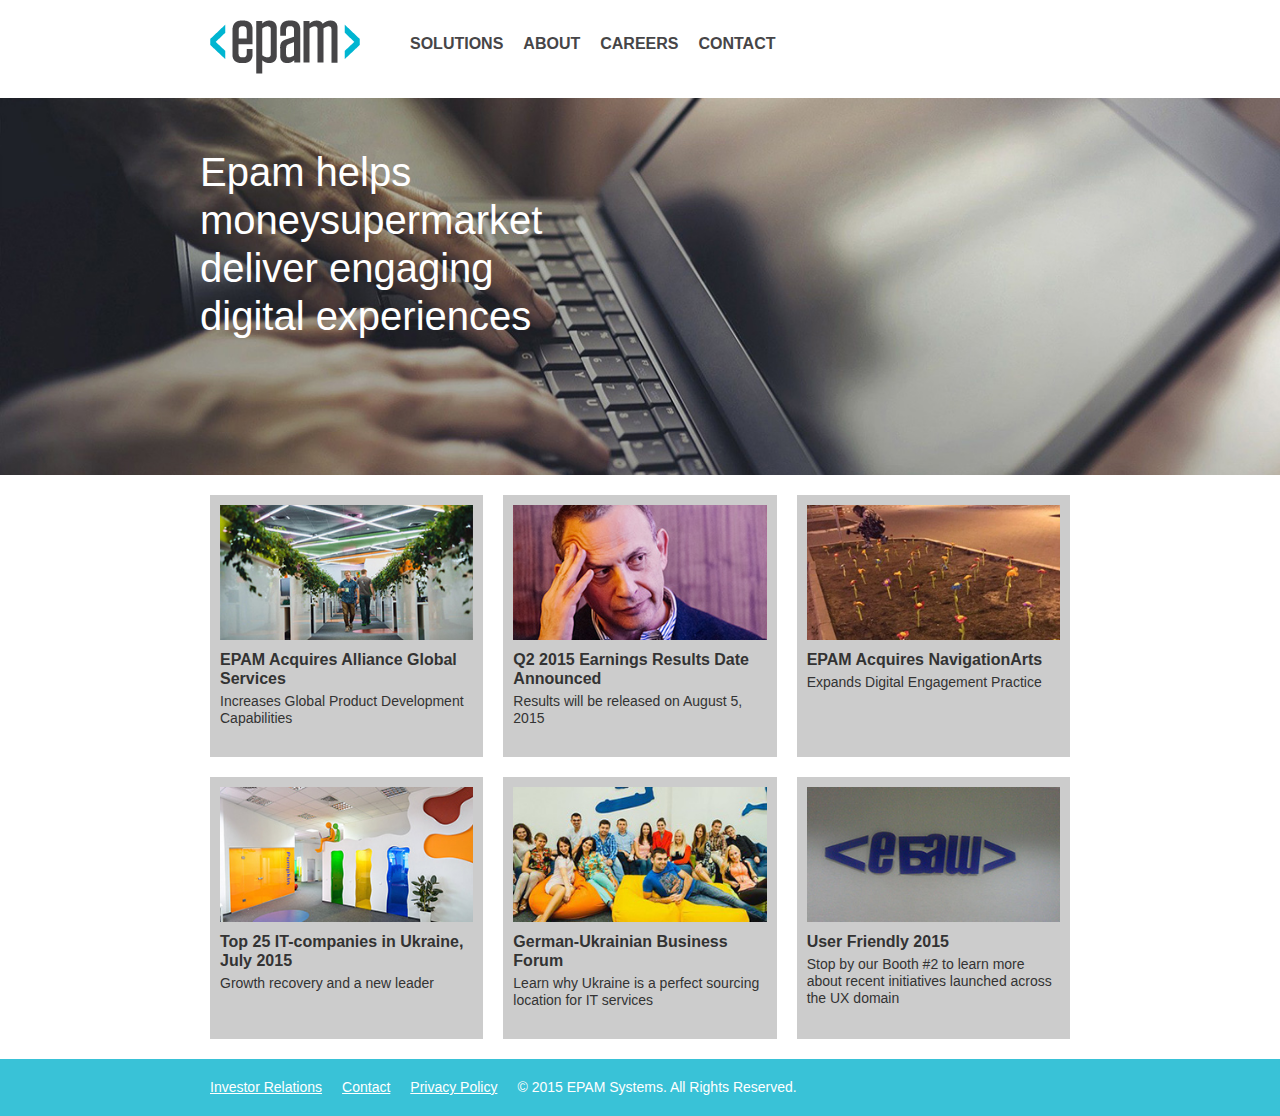
<file: homework_05/index.html>
<!DOCTYPE html>
<html lang="en">

<head>
    <meta charset="UTF-8">
    <meta name="viewport" content="width=device-width, initial-scale=1.0">
    <link rel="stylesheet" href="css/style.css">
    <title>EPAM Homework05</title>
</head>

<body>
    <header>
        <div class="container">
            <div class="header-cont">
                <a class="logo" href="https://www.epam.com/"><img src="img/logo.png" alt=""></a>
                <nav class="menu">
                    <ul class="list-ul">
                        <li><a href="#solution">Solutions</a></li>
                        <li><a href="#about">About</a></li>
                        <li><a href="#careers">Careers</a></li>
                        <li><a href="#contact">Contact</a></li>
                    </ul>
                </nav>
            </div>
        </div>
    </header>
    <div class="abouthead">
        <div class="container">
            <div class="img-banner">
                <h1>Epam helps moneysupermarket deliver engaging digital experiences</h1>
            </div>
        </div>
    </div>
    <main>
        <div class="container">
            <div class="main-container">
                <a href="#" class="main-container-item">
						<img src="img/news/01.jpg" alt="news img">
						<h2>EPAM Acquires Alliance Global Services</h2>
						<p>Increases Global Product Development Capabilities</p>
					</a>
                <a href="#" class="main-container-item">
						<img src="img/news/02.jpg" alt="news img">
						<h2>Q2 2015 Earnings Results Date Announced</h2>
						<p>Results will be released on August 5, 2015</p>
					</a>
                <a href="#" class="main-container-item">
						<img src="img/news/03.jpg" alt="news img">
						<h2>EPAM Acquires NavigationArts</h2>
						<p>Expands Digital Engagement Practice</p>
					</a>
                <a href="#" class="main-container-item">
						<img src="img/news/04.jpg" alt="news img">
						<h2>Top 25 IT-companies in Ukraine, July 2015</h2>
						<p>Growth recovery and a new leader</p>
					</a>
                <a href="#" class="main-container-item">
						<img src="img/news/05.jpg" alt="news img">
						<h2>German-Ukrainian Business Forum</h2>
						<p>Learn why Ukraine is a perfect sourcing location for IT services</p>
					</a>
                <a href="#" class="main-container-item">
						<img src="img/news/06.jpg" alt="news img">
						<h2>User Friendly 2015</h2>
						<p>Stop by our Booth #2 to learn more about recent initiatives launched across the UX domain</p>
					</a>
            </div>
        </div>
    </main>
    <footer>
        <div class="container">
            <div class="footer-cont">
                <ul class="footer-nav">
                    <li><a href="#invest">Investor Relations</a></li>
                    <li><a href="#contact">Contact</a></li>
                    <li><a href="#privacy">Privacy Policy</a></li>
                </ul>
                <p>© 2015 EPAM Systems. All Rights Reserved.</p>
            </div>
        </div>
    </footer>
</body>

</html>
</file>
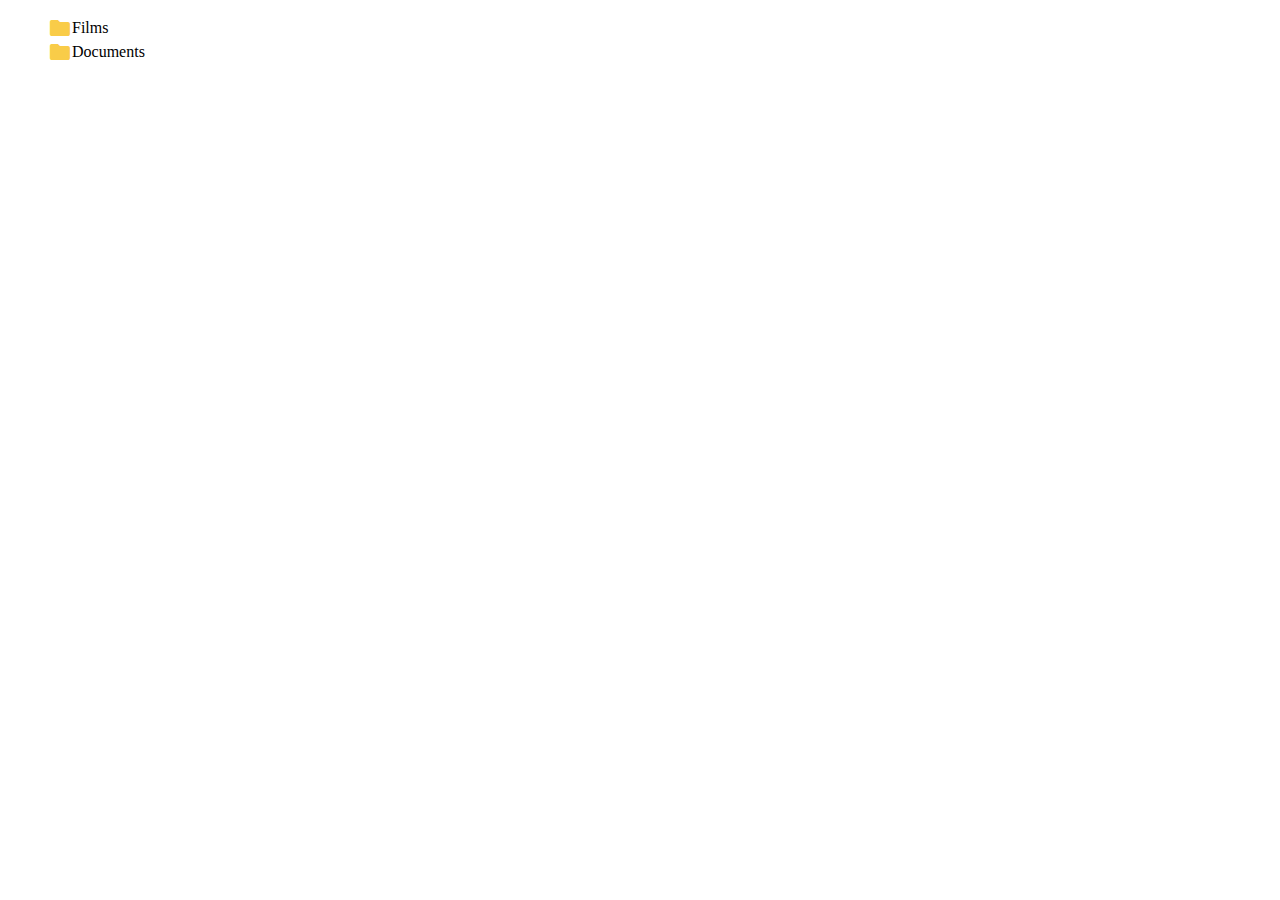
<file: homework_11/index.html>
<!-- DO NOT MODIFY THIS FILE -->
<!DOCTYPE html>
<html lang="en">
<head>
  <meta charset="UTF-8">
  <title>Homework 11 - Folder tree</title>
  <link rel="stylesheet" href="material-icons/material-icons.css">
  <link rel="stylesheet" href="styles.css">
</head>
<body>
  <div id="root"></div>

  <script src="structure.js"></script>
  <script src="app.js"></script>
</body>
</html>
</file>
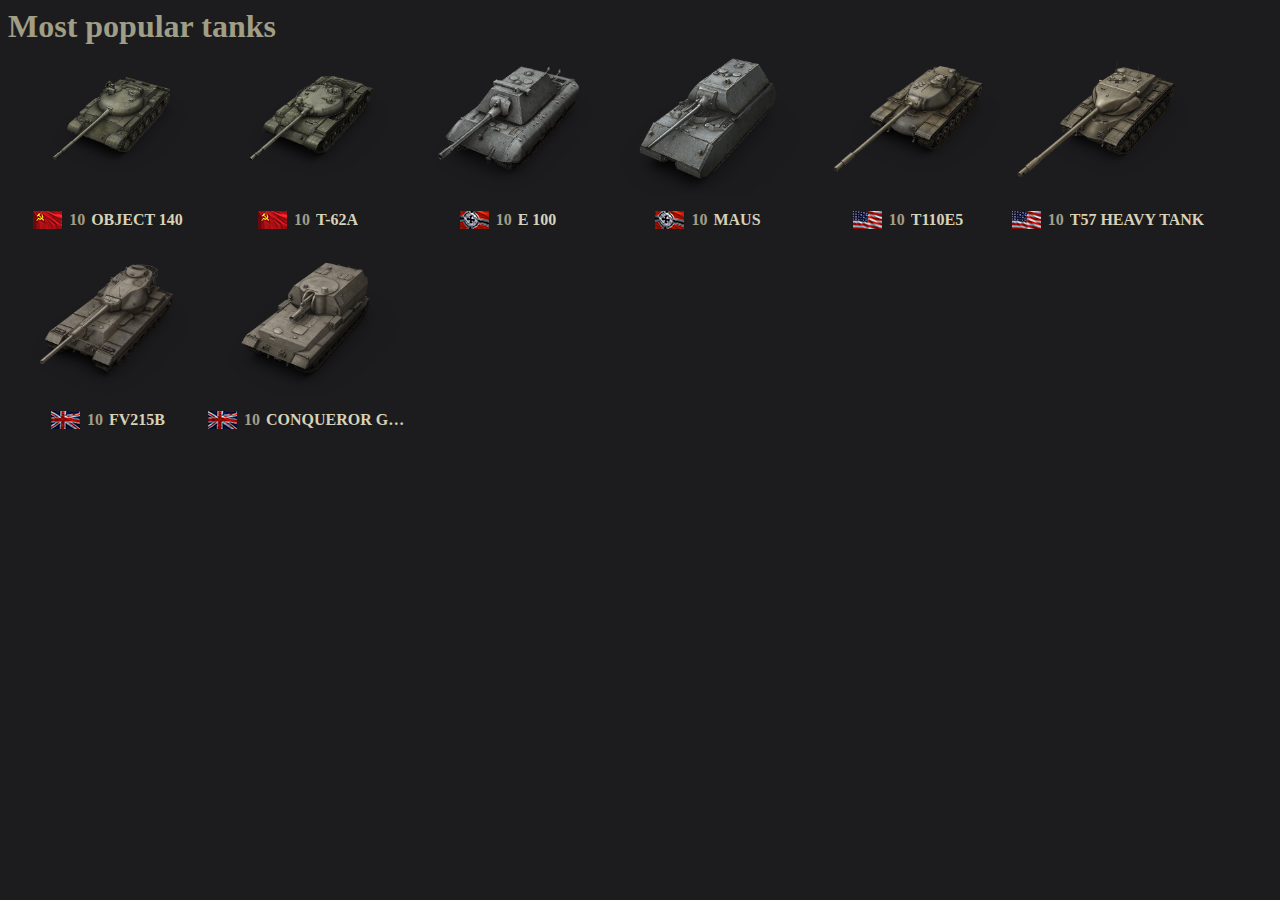
<file: homework_12/index.html>
<!-- DO NOT MODIFY THIS FILE -->
<!DOCTYPE html>
<html lang="en">
<head>
  <meta charset="UTF-8">
  <title>Homework 12 - BOM</title>
  <link rel="stylesheet" href="styles.css">
</head>
<body>
  <div id="root"></div>

  <script src="tanks.js"></script>
  <script src="app.js"></script>
</body>
</html>
</file>
<file: homework_01/style.css>
html, body, div, span, applet, object, iframe,
h1, h2, h3, h4, h5, h6, p, blockquote, pre,
a, abbr, acronym, address, big, cite, code,
del, dfn, em, font, img, ins, kbd, q, s, samp,
small, strike, strong, sub, sup, tt, var,
b, u, i, center,
dl, dt, dd, ol, ul, li,
fieldset, form, label, legend,
table, caption, tbody, tfoot, thead, tr, th, td{background:transparent;border:0;margin:0;padding:0;vertical-align:baseline;}body{line-height:1;}h1, h2, h3, h4, h5, h6{clear:both;font-weight:normal;}ol, ul{list-style:none;}blockquote{quotes:none;}blockquote:before, blockquote:after{content:'';content:none;}del{text-decoration:line-through;}table{border-collapse:collapse;border-spacing:0;}a img{border:none;}#container{float:left;margin:0 -240px 0 0;width:100%;}#primary,
#secondary{float:right;overflow:hidden;width:220px;}#secondary{clear:right;}#footer{clear:both;width:100%;}.one-column #content{margin:0 auto;width:640px;}.single-attachment #content{margin:0 auto;width:900px;}body,
input,
textarea,
.page-title span,
.pingback a.url{font-family:Georgia, "Bitstream Charter", serif;}h3#comments-title,
h3#reply-title,
#access .menu,
#access div.menu ul,
#cancel-comment-reply-link,
.form-allowed-tags,
#site-info,
#site-title,
#wp-calendar,
.comment-meta,
.comment-body tr th,
.comment-body thead th,
.entry-content label,
.entry-content tr th,
.entry-content thead th,
.entry-meta,
.entry-title,
.entry-utility,
#respond label,
.navigation,
.page-title,
.pingback p,
.reply,
.widget-title,
.wp-caption-text{font-family:"Helvetica Neue", Arial, Helvetica, "Nimbus Sans L", sans-serif;}input[type="submit"]{font-family:"Helvetica Neue", Arial, Helvetica, "Nimbus Sans L", sans-serif;}pre{font-family:"Courier 10 Pitch", Courier, monospace;}code{font-family:Monaco, Consolas, "Andale Mono", "DejaVu Sans Mono", monospace;}#access .menu-header,
div.menu,
#colophon,
#branding,
#main,
#wrapper{margin:0 auto;width:940px;}#wrapper{background:#fff;margin-top:20px;padding:0 20px;}#footer-widget-area{overflow:hidden;}#footer-widget-area .widget-area{float:left;margin-right:20px;width:220px;}#footer-widget-area #fourth{margin-right:0;}#site-info{float:left;font-size:14px;font-weight:bold;width:700px;}#site-generator{float:right;width:220px;}body{background:#f1f1f1;}body,
input,
textarea{color:#666;font-size:12px;line-height:18px;}hr{background-color:#e7e7e7;border:0;clear:both;height:1px;margin-bottom:18px;}p{margin-bottom:18px;}ul{list-style:square;margin:0 0 18px 1.5em;}ol{list-style:decimal;margin:0 0 18px 1.5em;}ol ol{list-style:upper-alpha;}ol ol ol{list-style:lower-roman;}ol ol ol ol{list-style:lower-alpha;}ul ul,
ol ol,
ul ol,
ol ul{margin-bottom:0;}dl{margin:0 0 24px 0;}dt{font-weight:bold;}dd{margin-bottom:18px;}strong{font-weight:bold;}cite,
em,
i{font-style:italic;}big{font-size:131.25%;}ins{background:#ffc;text-decoration:none;}blockquote{font-style:italic;padding:0 3em;}blockquote cite,
blockquote em,
blockquote i{font-style:normal;}pre{background:#f7f7f7;color:#222;line-height:18px;margin-bottom:18px;overflow:auto;padding:1.5em;}abbr,
acronym{border-bottom:1px dotted #666;cursor:help;}sup,
sub{height:0;line-height:1;position:relative;vertical-align:baseline;}sup{bottom:1ex;}sub{top:.5ex;}small{font-size:smaller;}input[type="text"],
input[type="password"],
input[type="email"],
input[type="url"],
input[type="number"],
textarea{background:#f9f9f9;border:1px solid #ccc;box-shadow:inset 1px 1px 1px rgba(0,0,0,0.1);-moz-box-shadow:inset 1px 1px 1px rgba(0,0,0,0.1);-webkit-box-shadow:inset 1px 1px 1px rgba(0,0,0,0.1);padding:2px;}a:link{color:#0066cc;}a:visited{color:#743399;}a:active,
a:hover{color:#ff4b33;}.screen-reader-text{clip:rect(1px, 1px, 1px, 1px);overflow:hidden;position:absolute !important;height:1px;width:1px;}#header{padding:30px 0 0 0;}#site-title{float:left;font-size:30px;line-height:36px;margin:0 0 18px 0;width:700px;}#site-title a{color:#000;font-weight:bold;text-decoration:none;}#site-description{color:#000;clear:right;float:right;font-style:italic;margin:15px 0 18px 0;opacity:.65;width:220px;}#branding img{border-top:4px solid #000;border-bottom:1px solid #000;display:block;float:left;}#access{background:#000;display:block;float:left;margin:0 auto;width:940px;}#access .menu-header,
div.menu{font-size:13px;margin-left:12px;width:928px;}#access .menu-header ul,
div.menu ul{list-style:none;margin:0;}#access .menu-header li,
div.menu li{float:left;position:relative;}#access a{color:#aaa;display:block;line-height:38px;padding:0 10px;text-decoration:none;}#access ul ul{box-shadow:0px 3px 3px rgba(0,0,0,0.2);-moz-box-shadow:0px 3px 3px rgba(0,0,0,0.2);-webkit-box-shadow:0px 3px 3px rgba(0,0,0,0.2);display:none;position:absolute;top:38px;left:0;float:left;width:180px;z-index:99999;}#access ul ul li{min-width:180px;}#access ul ul ul{left:100%;top:0;}#access ul ul a{background:#333;line-height:1em;padding:10px;width:160px;height:auto;}#access li:hover > a,
#access ul ul:hover > a{background:#333;color:#fff;}#access ul li:hover > ul{display:block;}#access ul li.current_page_item > a,
#access ul li.current_page_ancestor > a,
#access ul li.current-menu-ancestor > a,
#access ul li.current-menu-item > a,
#access ul li.current-menu-parent > a{color:#fff;}* html #access ul li.current_page_item a,
* html #access ul li.current_page_ancestor a,
* html #access ul li.current-menu-ancestor a,
* html #access ul li.current-menu-item a,
* html #access ul li.current-menu-parent a,
* html #access ul li a:hover{color:#fff;}#main{clear:both;overflow:hidden;padding:40px 0 0 0;}#content{margin-bottom:36px;}#content,
#content input,
#content textarea{color:#333;font-size:16px;line-height:24px;}#content p,
#content ul,
#content ol,
#content dd,
#content pre,
#content hr{margin-bottom:24px;}#content ul ul,
#content ol ol,
#content ul ol,
#content ol ul{margin-bottom:0;}#content pre,
#content kbd,
#content tt,
#content var{font-size:15px;line-height:21px;}#content code{font-size:13px;}#content dt,
#content th{color:#000;}#content h1,
#content h2,
#content h3,
#content h4,
#content h5,
#content h6{color:#000;line-height:1.5em;margin:0 0 20px 0;}#content table{border:1px solid #e7e7e7;margin:0 -1px 24px 0;text-align:left;width:100%;}#content tr th,
#content thead th{color:#777;font-size:12px;font-weight:bold;line-height:18px;padding:9px 24px;}#content tr td{border-top:1px solid #e7e7e7;padding:6px 24px;}#content tr.odd td{background:#f2f7fc;}.hentry{margin:0 0 48px 0;}.home .sticky{background:#f2f7fc;border-top:4px solid #000;margin-left:-20px;margin-right:-20px;padding:18px 20px;}.single .hentry{margin:0 0 36px 0;}.page-title{color:#000;font-size:14px;font-weight:bold;margin:0 0 36px 0;}.page-title span{color:#333;font-size:16px;font-style:italic;font-weight:normal;}.page-title a:link,
.page-title a:visited{color:#777;text-decoration:none;}.page-title a:active,
.page-title a:hover{color:#ff4b33;}#content .entry-title{color:#000;font-size:21px;font-weight:bold;line-height:1.3em;margin-bottom:0;}.entry-title a:link,
.entry-title a:visited{color:#000;text-decoration:none;}.entry-title a:active,
.entry-title a:hover{color:#ff4b33;}.entry-meta{color:#777;font-size:12px;}.entry-meta abbr,
.entry-utility abbr{border:none;}.entry-meta abbr:hover,
.entry-utility abbr:hover{border-bottom:1px dotted #666;}.single-author .by-author{position:absolute !important;clip:rect(1px 1px 1px 1px);clip:rect(1px, 1px, 1px, 1px);}.entry-content,
.entry-summary{clear:both;padding:12px 0 0 0;}.entry-content .more-link{white-space:nowrap;}#content .entry-summary p:last-child{margin-bottom:12px;}.entry-content fieldset{border:1px solid #e7e7e7;margin:0 0 24px 0;padding:24px;}.entry-content fieldset legend{background:#fff;color:#000;font-weight:bold;padding:0 24px;}.entry-content input{margin:0 0 24px 0;}.entry-content input.file,
.entry-content input.button{margin-right:24px;}.entry-content label{color:#777;font-size:12px;}.entry-content select{margin:0 0 24px 0;}.entry-content sup,
.entry-content sub{font-size:10px;}.entry-content blockquote.left{float:left;margin-left:0;margin-right:24px;text-align:right;width:33%;}.entry-content blockquote.right{float:right;margin-left:24px;margin-right:0;text-align:left;width:33%;}.page-link{clear:both;color:#000;font-weight:bold;line-height:48px;word-spacing:0.5em;}.page-link a:link,
.page-link a:visited{background:#f1f1f1;color:#333;font-weight:normal;padding:0.5em 0.75em;text-decoration:none;}.home .sticky .page-link a{background:#d9e8f7;}.page-link a:active,
.page-link a:hover{color:#ff4b33;}body.page .edit-link{clear:both;display:block;}#entry-author-info{background:#f2f7fc;border-top:4px solid #000;clear:both;font-size:14px;line-height:20px;margin:24px 0;overflow:hidden;padding:18px 20px;}#entry-author-info #author-avatar{background:#fff;border:1px solid #e7e7e7;float:left;height:60px;margin:0 -104px 0 0;padding:11px;}#entry-author-info #author-description{float:left;margin:0 0 0 104px;}#entry-author-info h2{color:#000;font-size:100%;font-weight:bold;margin-bottom:0;}.entry-utility{clear:both;color:#777;font-size:12px;line-height:18px;}.entry-meta a,
.entry-utility a{color:#777;}.entry-meta a:hover,
.entry-utility a:hover{color:#ff4b33;}#content .video-player{padding:0;}.format-standard .wp-video,
.format-standard .wp-audio-shortcode,
.format-audio .wp-audio-shortcode,
.format-standard .video-player{margin-bottom:24px;}.home #content .format-aside p,
.home #content .category-asides p{font-size:14px;line-height:20px;margin-bottom:10px;margin-top:0;}.format-gallery .size-thumbnail img,
.category-gallery .size-thumbnail img{border:10px solid #f1f1f1;margin-bottom:0;}.format-gallery .gallery-thumb,
.category-gallery .gallery-thumb{float:left;margin-right:20px;margin-top:-4px;}.home #content .format-gallery .entry-utility,
.home #content .category-gallery .entry-utility{padding-top:4px;}.attachment .entry-content .entry-caption{font-size:140%;margin-top:24px;}.attachment .entry-content .nav-previous a:before{content:'\2190\00a0';}.attachment .entry-content .nav-next a:after{content:'\00a0\2192';}#content img.size-auto,
#content img.size-full,
#content img.size-large,
#content img.size-medium,
#content .entry-attachment img,
#content .widget-container img{max-width:100%;height:auto;}#ie8 #content img.size-auto,
#ie8 #content img.size-full,
#ie8 #content img.size-large,
#ie8 #content img.size-medium,
#ie8 #content .entry-attachment img{width:auto;}.alignleft,
img.alignleft{display:inline;float:left;margin-right:24px;margin-top:4px;}.alignright,
img.alignright{display:inline;float:right;margin-left:24px;margin-top:4px;}.aligncenter,
img.aligncenter{clear:both;display:block;margin-left:auto;margin-right:auto;}img.alignleft,
img.alignright,
img.aligncenter{margin-bottom:12px;}.wp-caption{background:#f1f1f1;line-height:18px;margin-bottom:20px;max-width:100%;padding:4px;text-align:center;}.wp-caption img{margin:5px 5px 0;max-width:622px;}.wp-caption p.wp-caption-text{color:#777;font-size:12px;margin:5px;}.wp-smiley{margin:0;}.gallery{margin:0 auto 18px;}.gallery .gallery-item{float:left;margin-top:0;text-align:center;}.gallery-columns-1 .gallery-item{width:100%;}.gallery-columns-2 .gallery-item{width:50%;}.gallery-columns-3 .gallery-item{width:33%;}.gallery-columns-4 .gallery-item{width:25%;}.gallery-columns-5 .gallery-item{width:20%;}.gallery-columns-6 .gallery-item{width:16%;}.gallery-columns-7 .gallery-item{width:14%;}.gallery-columns-8 .gallery-item{width:12%;}.gallery-columns-9 .gallery-item{width:11%;}.gallery-columns-1 img{max-width:620px;}.gallery-columns-2 img{max-width:288px;}.gallery-columns-3 img{max-width:177px;}.gallery-columns-4 img{max-width:122px;}.gallery-columns-5 img{max-width:88px;}.gallery-columns-6 img{max-width:66px;}.gallery-columns-7 img{max-width:50px;}.gallery-columns-8 img{max-width:39px;}.gallery-columns-9 img{max-width:29px;}.gallery-item img{height:auto;}.gallery-columns-2 .attachment-medium{max-width:92%;height:auto;}.gallery-columns-4 .attachment-thumbnail{max-width:84%;height:auto;}.gallery .gallery-caption{color:#777;font-size:12px;margin:0 0 12px;}.gallery dl{margin:0;}.gallery img{border:10px solid #f1f1f1;}.gallery br+br{display:none;}#content .entry-attachment img{display:block;margin:0 auto;}.navigation{color:#777;font-size:12px;line-height:18px;overflow:hidden;}.navigation a:link,
.navigation a:visited{color:#777;text-decoration:none;}.navigation a:active,
.navigation a:hover{color:#ff4b33;}.nav-previous{float:left;width:50%;}.nav-next{float:right;text-align:right;width:50%;}#nav-above{margin:0 0 18px 0;}#nav-above{display:none;}.paged #nav-above,
.single #nav-above{display:block;}#nav-below{margin:-18px 0 0 0;}#comments{clear:both;}#comments .navigation{padding:0 0 18px 0;}h3#comments-title,
h3#reply-title{color:#000;font-size:20px;font-weight:bold;margin-bottom:0;}h3#comments-title{padding:24px 0;}.commentlist{list-style:none;margin:0;}.commentlist li.comment{border-bottom:1px solid #e7e7e7;line-height:24px;margin:0 0 24px 0;padding:0 0 0 56px;position:relative;}.commentlist li:last-child{border-bottom:none;margin-bottom:0;}#comments .comment-body ul,
#comments .comment-body ol{margin-bottom:18px;}#comments .comment-body p:last-child{margin-bottom:6px;}#comments .comment-body blockquote p:last-child{margin-bottom:24px;}.commentlist ol{list-style:decimal;}.commentlist .avatar{position:absolute;top:4px;left:0;}.comment-author{}.comment-author cite{color:#000;font-style:normal;font-weight:bold;}.comment-author .says{font-style:italic;}.comment-meta{font-size:12px;margin:0 0 18px 0;}.comment-meta a:link,
.comment-meta a:visited{color:#777;text-decoration:none;}.comment-meta a:active,
.comment-meta a:hover{color:#ff4b33;}.commentlist .even{}.commentlist .bypostauthor{}.commentlist .bypostauthor > div{background:#f2f7fc;border-top:4px solid #000;margin-bottom:10px;padding:10px 0 0 20px;}.reply{font-size:12px;padding:0 0 24px 0;}.reply a,
a.comment-edit-link{color:#777;}.reply a:hover,
a.comment-edit-link:hover{color:#ff4b33;}.commentlist .children{list-style:none;margin:0;}.commentlist .children li{border:none;margin:0;}.nopassword,
.nocomments{display:none;}#comments .pingback{border-bottom:1px solid #e7e7e7;margin-bottom:18px;padding-bottom:18px;}.commentlist li.comment+li.pingback{margin-top:-6px;}#comments .pingback p{color:#777;display:block;font-size:12px;line-height:18px;margin:0;}#comments .pingback .url{font-size:13px;font-style:italic;}input[type="submit"]{color:#333;}#respond{border-top:1px solid #e7e7e7;margin:24px 0;overflow:hidden;position:relative;}#respond p{margin:0;}#respond .comment-notes{margin-bottom:1em;}.form-allowed-tags{line-height:1em;}.children #respond{margin:0 48px 0 0;}h3#reply-title{margin:18px 0;}#comments-list #respond{margin:0 0 18px 0;}#comments-list ul #respond{margin:0;}#cancel-comment-reply-link{font-size:12px;font-weight:normal;line-height:18px;}#respond .required{color:#ff4b33;font-weight:bold;}#respond label{color:#777;font-size:12px;}#respond input{margin:0 0 9px;width:98%;}#respond textarea{width:98%;}#respond .form-allowed-tags{color:#777;font-size:12px;line-height:18px;}#respond .form-allowed-tags code{font-size:11px;}#respond .form-submit{margin:12px 0;}#respond .form-submit input{font-size:14px;width:auto;}.widget-area ul{list-style:none;margin-left:0;}.widget-area ul ul{list-style:square;margin-left:1.3em;}.widget-area select{max-width:100%;}.widget_search #s{width:60%;}.widget_search label{display:none;}.widget-container{word-wrap:break-word;-webkit-hyphens:auto;-moz-hyphens:auto;hyphens:auto;margin:0 0 18px 0;}.widget-container .wp-caption img{margin:auto;}.widget-container.widget_image .wp-caption{width:auto;}.widget-container.widget_image .wp-caption img{margin-left:-8px;}.widget-title{color:#222;font-size:14px;font-weight:bold;}.widget-area a:link,
.widget-area a:visited{text-decoration:none;}.widget-area a:active,
.widget-area a:hover{text-decoration:underline;}.widget-area .entry-meta{font-size:11px;}#wp_tag_cloud div{line-height:1.6em;}#wp-calendar{width:100%;}#wp-calendar caption{color:#222;font-size:14px;font-weight:bold;padding-bottom:4px;text-align:left;}#wp-calendar thead{font-size:11px;}#wp-calendar thead th{}#wp-calendar tbody{color:#aaa;}#wp-calendar tbody td{background:#f5f5f5;border:1px solid #fff;padding:3px 0 2px;text-align:center;}#wp-calendar tbody .pad{background:none;}#wp-calendar tfoot #next{text-align:right;}.widget_rss a.rsswidget{color:#000;}.widget_rss a.rsswidget:hover{color:#ff4b33;}.widget_rss .widget-title img{width:11px;height:11px;}#main .widget-area ul{margin-left:0;padding:0 20px 0 0;}#main .widget-area ul ul{border:none;margin-left:1.3em;padding:0;}#primary{}#secondary{}#footer-widget-area{}#main .widget-container.music-player ul{margin:0;}#footer{margin-bottom:20px;}#colophon{border-top:4px solid #000;margin-top:-4px;overflow:hidden;padding:18px 0;}#site-info{font-weight:bold;}#site-info a{color:#000;text-decoration:none;}#site-generator{font-style:italic;position:relative;}#site-generator a{background:url(images/wordpress.png) center left no-repeat;color:#666;display:inline-block;line-height:16px;padding-left:20px;text-decoration:none;}#site-generator a:hover{text-decoration:underline;}img#wpstats{display:block;margin:0 auto 10px;}pre{-webkit-text-size-adjust:140%;}code{-webkit-text-size-adjust:160%;}#access,
.entry-meta,
.entry-utility,
.navigation,
.widget-area{-webkit-text-size-adjust:120%;}#site-description{-webkit-text-size-adjust:none;}@media print{body{background:none !important;}#wrapper{clear:both !important;display:block !important;float:none !important;position:relative !important;}#header{border-bottom:2pt solid #000;padding-bottom:18pt;}#colophon{border-top:2pt solid #000;}#site-title,	#site-description{float:none;line-height:1.4em;margin:0;padding:0;}#site-title{font-size:13pt;}.entry-content{font-size:14pt;line-height:1.6em;}.entry-title{font-size:21pt;}#access,	#branding img,	#respond,	.comment-edit-link,	.edit-link,	.navigation,	.page-link,	.widget-area{display:none !important;}#container,	#header,	#footer{margin:0;width:100%;}#content,	.one-column #content{margin:24pt 0 0;width:100%;}.wp-caption p{font-size:11pt;}#site-info,	#site-generator{float:none;width:auto;}#colophon{width:auto;}img#wpstats{display:none;}#site-generator a{margin:0;padding:0;}#entry-author-info{border:1px solid #e7e7e7;}#main{display:inline;}.home .sticky{border:none;}}
img{width: 100px;vertical-align: middle;margin-left: calc(50% - 50px);margin-bottom: 20px;}nav > a{padding: 10px;color: #0279c1;}nav > a b:hover{color: #00527a;}nav > a:visited{color: #0279c1;}article{padding-left: 10px;}footer{margin-top: 20px;padding: 20px;text-align: center;background: grey;}
</file>
<file: homework_02/css/style.css>
/* 

please don't edit this styles

*/


a:focus{color:#666;outline:0}ul{padding:0;margin:0}body{background-color:#f2f2f2;color:#000;font-family:'Open Sans',Helvetica,Arial,sans-serif;font-size:16px;font-weight:300;padding-top:30px;overflow-x:hidden}.box,.tm-content-box,.tm-main-nav{background-color:#fff}.tm-sidebar{position:fixed;width:360px}.tm-main-nav{font-size:1.6667em;padding-top:15px;padding-bottom:10px;text-align:center}.tm-nav-item{list-style:none;width:100%;padding:15px 30px}.tm-nav-item-link{border:1px solid transparent;color:#666;display:block;padding:10px;width:100%;-webkit-transition:all .3s ease;transition:all .3s ease}.carousel-indicators li,.tm-banner-inner{border:1px solid #999}.flex-2-col,.tm-banner-inner{display:-webkit-box;display:-webkit-flex;display:-ms-flexbox}.tm-nav-item-link.active,.tm-nav-item-link:hover{color:#666;text-decoration:none;border:1px solid #999}.tm-nav-item-link:focus{text-decoration:none}.tm-banner-text,.tm-banner-title,.tm-section-title{color:#666;font-weight:300;margin-top:0}.tm-section-title{margin-bottom:20px}.tm-section-title-box{margin-bottom:0}.tm-banner-title{font-size:3.3em;letter-spacing:2px;text-transform:uppercase}.tm-main-content{margin-left:360px;padding-left:30px}.tm-content-box{margin-bottom:30px}.pad{padding:50px}.tm-banner{height:370px;padding:30px}.tm-banner-inner{height:100%;text-align:center;display:flex;-webkit-box-orient:vertical;-webkit-box-direction:normal;-webkit-flex-direction:column;-ms-flex-direction:column;flex-direction:column;-webkit-box-align:center;-webkit-align-items:center;-ms-flex-align:center;align-items:center;-webkit-box-pack:center;-webkit-justify-content:center;-ms-flex-pack:center;justify-content:center}.tm-banner-text{font-size:1.4em}.flex-2-col{display:flex;-webkit-box-align:center;-webkit-align-items:center;-ms-flex-align:center;align-items:center}.boxes,.tm-box-bg-title{display:-webkit-box;display:-webkit-flex;display:-ms-flexbox}.flex-item{-webkit-box-flex:0 1 auto;-webkit-flex:0 1 auto;-ms-flex:0 1 auto;flex:0 1 auto}.section-description{line-height:1.8;margin-bottom:25px}.section-description:last-child{margin-bottom:0}.tm-team-description-container{max-width:500px}.box{list-style:none;width:33.3333%;height:auto}.box-bg{position:relative}.tm-box-bg-title{position:absolute;top:0;right:0;bottom:0;left:0;display:flex;-webkit-box-align:center;-webkit-align-items:center;-ms-flex-align:center;align-items:center;-webkit-box-pack:center;-webkit-justify-content:center;-ms-flex-pack:center;justify-content:center}.boxes{display:flex;-webkit-flex-wrap:wrap;-ms-flex-wrap:wrap;flex-wrap:wrap}.gallery-container a{cursor:-webkit-zoom-in;cursor:zoom-in}.carousel{position:relative;height:auto;padding:50px 50px 80px;text-align:center}.carousel-indicators{bottom:30px}.carousel-content{color:#000;display:-webkit-box;display:-webkit-flex;display:-ms-flexbox;display:flex;-webkit-box-align:center;-webkit-align-items:center;-ms-flex-align:center;align-items:center}.carousel-indicators .active{background-color:#999}.contact-form{overflow:hidden}.form-control{border-radius:0;font-size:1em}.form-control:focus{border-color:#999;box-shadow:inset 0 1px 1px rgba(0,0,0,.075),0 0 8px rgba(153,153,153,.45)}.form-group{margin-bottom:20px}.form-group-2-col-left{padding-left:0;padding-right:5px}.form-group-2-col-right{padding-right:0;padding-left:5px}.submit-btn{border-radius:0;background:0 0;border:1px solid #999;color:#999;float:right;font-size:1.4em;font-weight:300;padding:15px 60px;-webkit-transition:all .3s ease;transition:all .3s ease}.submit-btn:active,.submit-btn:active:focus,.submit-btn:active:hover,.submit-btn:focus,.submit-btn:hover,.submit-btn:visited{background:#999;border:1px solid #999;color:#fff}.tm-footer{color:#666;padding-bottom:15px}

/* 

write your code here

*/

/* 1). */
@media print {
    #contact,
    #ideas,
    .img-fluid,
    .tmCarousel,
    .heading,
    .gallery-container,
    .blocks,
    .tm-sidebar {
        display: none;
    }
    .tm-main-content {
        margin: 0px;
        padding-left: 0px;
    }
    .flex-2-col {
        display: flex;
        flex-direction: column;
        justify-content: center;
        align-items: center;
    }
    .tm-section-title {
        color: #00f !important;
    }
    #home {
        margin-left: 20px;
        height: 250px;
        margin-bottom: 0px;
    }
    .tm-team-description-container {
        max-width: 550px;
    }
    .pad {
        padding: 0px;
    }
}

/*2). */
@media screen {
    li.box {
        border-bottom: none !important;
        border-right: none !important;
    }
    li.box:nth-last-child(-n+3) {
        border-bottom: 1px solid silver !important;
    }
    li.box:nth-child(3n+3) {
        border-right: 1px solid silver !important;
    }
    /*3).*/
    p:first-letter {
        color: #76cdd7;
        font-size: 30px;
    }
    /*4). */
    .tm-sidebar,
    .tm-content-box,
    section.blocks div.pad {
        box-shadow: 0 0 9px rgba(0, 0, 0, 0.7);
    }
    /*5). */
    .gallery-container a>img {
        border: 2px solid silver;
    }
    /*6). */
    .carousel-item:first-child h2 {
        color: #dcdcdc;
        letter-spacing: 5px;
    }
    /*7). */
    h2+p {
        font-style: italic;
    }
    /*8). */
    div.tm-content-box.flex-2-col .tm-section-description {
        text-indent: 1.5em;
        line-height: 2.0em;
    }
    /*9). */
    section.heading h2 {
        text-align: center;
        color: #76cdd7;
    }
    section.heading ol li>a:visited {
        color: silver;
    }
    section.heading ol li a:hover {
        color: #76cdd7;
        text-decoration: underline;
    }
    section.heading ol li:nth-child(-2n+3):after {
        content: "New";
        color: red;
        vertical-align: top;
        font-size: 10px;
    }
    section.heading ol li a:not(.text):after {
        content: ".";
    }
    section.heading li:nth-child(n+1) a {
        color: black;
    }
    /*10). */
    section.blocks ul.boxes li:nth-child(odd) {
        background: #f2f2f2;
    }
    section.blocks ul.boxes li p:first-letter {
        color: inherit;
        font-size: 35px;
    }
    section.blocks ul.boxes li.box p {
        font-size: 23px;
        text-indent: 0em;
        line-height: 1.5em;
    }
    section.blocks ul.boxes li.box h2 {
        font-size: 45px;
    }
    /* for perfect view :)*/
    section.blocks div.tm-team-description-container {
        max-width: 100%;
    }
    /*11). */
    div.tm-sidebar ul li:nth-last-child(n+2) {
        border-bottom: 1px solid silver;
    }
    /*12).*/
    input[type="text"] {
        color: #f00;
    }
    button[type="submit"] {
        color: #f00;
    }
}

/*13).*/
@media screen and (max-width:1140px),
(max-height: 835px) {
    body {
        padding-top: 0px;
    }
    div.container {
        margin: 0px;
    }
    div.tm-sidebar {
        height: 50px;
        width: 100vw;
        position: relative;
        top: 0;
        right: 14px;
        margin-bottom: 40px;
    }
    nav.tm-main-nav {
        padding: 0px;
        margin: 0px;
        text-align: center;
        height: 50px;
        width: 100vw;
    }
    ul li.tm-nav-item {
        padding: 0px;
        margin: 0px;
        display: inline-block;
        font-size: 18px;
        padding-right: 0;
        width: 23%;
        height: 40px;
        border: none!important;
    }
    div.tm-main-content {
        position: relative;
        right: 20%;
        left: 20%;
        padding-right: 100px;
        margin-left: 0;
    }
}
</file>
<file: homework_03/css/style1.css>
body {
  background: #dcbb9a;
  color: #000000; }
  body a {
    color: #3d70a1; }
  body p {
    font-family: Roman, "Times New Roman", Times, serif; }

h1 {
  text-transform: none;
  margin-top: 0px;
  text-align: center;
  color: #893c00; }

h2 {
  margin-top: 10px;
  color: #893c00; }

#content {
  width: 960px;
  margin: 0 auto;
  padding: 20px;
  background: #ffffff; }

div .brief {
  color: #000;
  width: 390px;
  height: 94px;
  margin-bottom: 0px;
  margin-right: 20px;
  float: left;
  display: flex;
  align-items: center;
  padding-left: 20px;
  padding-right: 14px;
  background: #fadcba; }

img {
  border: 2px solid #893c00;
  padding: 2px; }
  img.img-left {
    margin-right: 20px;
    float: left; }
  img.img-right {
    margin-left: 20px;
    float: right; }

table {
  border-collapse: collapse;
  margin-bottom: 60px; }
  table caption {
    color: #000;
    text-align: right; }
  table tr th {
    color: #000;
    background-color: #e0e0e0;
    font-weight: normal;
    text-align: left;
    padding: 10px 15px;
    text-transform: uppercase;
    border-right: 1px solid #fff; }
    table tr th:last-child {
      border-right: none; }
  table td {
    background-color: #fff;
    border-bottom: 1px solid #e0e0e0;
    text-align: left;
    padding: 10px 15px; }
    table td a {
      color: #3d70a1; }

form {
  width: 100%; }
  form h2 {
    margin-bottom: 2px; }
  form p {
    color: #808080;
    text-transform: uppercase;
    margin-bottom: 5px; }
  form div.unames {
    display: flex;
    width: 100%; }
  form div input {
    border: 1px solid #e0e0e0;
    margin-right: 9px;
    padding-left: 4px;
    height: 23px;
    width: 476px; }
  form div.contactlast {
    width: 100%; }
    form div.contactlast input {
      padding-right: 4px;
      padding-left: 6px;
      height: 23px;
      width: 100%; }
  form textarea {
    margin-top: 0px;
    border: 1px solid #e0e0e0;
    padding-top: 5px;
    padding-right: 8px;
    width: 100%; }
  form input[type="submit"] {
    text-transform: uppercase;
    background-color: #ffffff;
    font-size: 20px;
    border: 1px solid #3d70a1;
    color: #3d70a1;
    margin-top: 20px;
    margin-bottom: 20px;
    width: 240px;
    height: 45px; }

/*# sourceMappingURL=style1.css.map */
</file>
<file: homework_03/css/style2.css>
body {
  background: rgba(198, 238, 252, 0.53);
  color: #fff; }
  body a {
    color: #fccd10; }
  body p {
    font-family: Roman, "Times New Roman", Times, serif; }

h1 {
  text-transform: uppercase;
  margin-top: 0px;
  text-align: center;
  color: #fccd10; }

h2 {
  margin-top: 10px;
  color: #fccd10; }

#content {
  width: 960px;
  margin: 0 auto;
  padding: 20px;
  background: #3b3b3b; }

div .brief {
  color: #000;
  width: 96.5%;
  height: 58px;
  margin-bottom: 40px;
  margin-right: 20px;
  float: left;
  display: flex;
  align-items: center;
  padding-left: 20px;
  padding-right: 14px;
  background: #fff178; }

img {
  border: 2px solid #fccd10;
  padding: 2px; }
  img.img-left {
    margin-right: 20px;
    float: left; }
  img.img-right {
    margin-left: 20px;
    float: right; }

table {
  border-collapse: collapse;
  margin-bottom: 60px; }
  table caption {
    color: #000;
    text-align: right; }
  table tr th {
    color: #000;
    background-color: #94a34e;
    font-weight: normal;
    text-align: left;
    padding: 10px 15px;
    text-transform: uppercase;
    border-right: 1px solid #fff; }
    table tr th:last-child {
      border-right: none; }
  table td {
    background-color: #677d01;
    border-bottom: 1px solid #94a34e;
    text-align: left;
    padding: 10px 15px; }
    table td a {
      color: #fccd10; }

form {
  width: 100%; }
  form h2 {
    margin-bottom: 2px; }
  form p {
    color: #f5c70f;
    text-transform: uppercase;
    margin-bottom: 5px; }
  form div.unames {
    display: flex;
    width: 100%; }
  form div input {
    border: 1px solid #94a34e;
    margin-right: 9px;
    padding-left: 4px;
    height: 23px;
    width: 476px; }
  form div.contactlast {
    width: 100%; }
    form div.contactlast input {
      padding-right: 4px;
      padding-left: 6px;
      height: 23px;
      width: 100%; }
  form textarea {
    margin-top: 0px;
    border: 1px solid #94a34e;
    padding-top: 5px;
    padding-right: 8px;
    width: 100%; }
  form input[type="submit"] {
    text-transform: uppercase;
    background-color: #3b3b3b;
    font-size: 20px;
    border: 1px solid #fccd10;
    color: #fccd10;
    margin-top: 20px;
    margin-bottom: 20px;
    width: 240px;
    height: 45px; }

/*# sourceMappingURL=style2.css.map */
</file>
<file: homework_04/css/style.css>
* {
    box-sizing: border-box;
}

.container {
    position: relative;
    width: 100%;
    max-width: 1170px;
    margin: 0 auto;
}

.container-flex {
    padding: 100px 0;
    display: flex;
    justify-content: space-between;
    flex-direction: row;
}

.clearfix:after {
    content: '';
    display: table;
    width: 100%;
    clear: both;
}

section.container-flex p:first-child {
    font-size: 1.125rem;
    padding: 0 60px 0 100px;
    line-height: 1.5em;
    width: 45%;
    margin: 0;
}

section.container-flex p:last-child {
    margin: 0;
    font-size: 0.82rem;
    width: 55%;
    padding: 0 60px 0 50px;
}

.bg-grey {
    background-color: #F3F3F3;
    padding-bottom: 200px;
}

h3 {
    padding-top: 20vh;
    font-size: 20px;
    text-align: center;
    font-weight: normal;
    padding-bottom: 10vh;
}

header {
    background: url(../img/apples.jpg) no-repeat;
    height: 100vh;
    background-size: cover;
    background-position: center;
}

body {
    font-family: 'Open Sans', sans-serif;
    margin: 0;
    padding: 0;
    width: 100%;
}

h1 {
    position: relative;
    margin-top: 25vh;
    margin-bottom: 0px;
    letter-spacing: 10px;
    font-family: 'Open Sans', sans-serif;
    text-transform: uppercase;
    font-style: normal;
    font-weight: 100;
    font-size: 48px;
    text-align: center;
    color: #fff;
}

h1 span {
    font-size: 90px;
    font-family: 'Glosa-BoldItalic';
}

p.logo {
    padding-left: 8px;
    font: normal normal 14px 'Open Sans', sans-serif;
    font-weight: 500;
    color: white;
    margin-top: 30px;
    float: left;
    text-transform: uppercase;
    letter-spacing: 3px;
}

.menu {
    padding: 0;
    margin: 0;
    display: block;
}

.menu li {
    margin-right: 40px;
    float: left;
    display: block;
}

.menu a {
    color: #fff;
    text-decoration: none;
    padding: 10px;
    border-bottom-color: transparent;
    transition: border-bottom-color ease-out .5s;
}

.menu a:hover {
    border-bottom: 2px solid;
    border-bottom-color: #B1C9DB;
    padding-bottom: 10px;
}

.tm {
    font-family: 'Open Sans', sans-serif;
    vertical-align: super;
    font-size: 24px;
    letter-spacing: 0;
}

ul {
    margin-right: 200px;
    margin-left: 200px;
    padding-left: 0px;
}

nav {
    padding-right: 7px;
    margin-top: 30px;
    float: right;
    font: normal normal lighter 14px 'Open Sans', sans-serif;
    text-decoration: none;
}
.origdescribe {
    text-align: center;
    font-size: 14px;
    color: #fff;
    padding-right: 20px;
}
.button {
    text-decoration: none;
    padding: 18px 0;
    border: 2px solid #fff;
    width: 227px;
    display: block;
    margin: 0 auto;
    color: #fff;
    font-size: 14px;
    background-color: rgba(0, 0, 0, 0.6);
    text-align: center;
    margin-top: 28vh;
}
.imgArticle {
    display: flex;
    flex-direction: row;
    justify-content: space-between;
    flex-wrap: wrap;
    padding-bottom: 50px;
}
.flex-item {
    display: flex;
    flex-direction: column;
    justify-content: space-between;
    flex-wrap: wrap;
    margin-bottom: 20px;
    height: 300px;
    border: 2px solid #fff;
}
.item1 {
    background: linear-gradient( rgba(0, 0, 0, 0.1),
    rgba(0, 0, 0, 0.1)), url(../img/sample.jpg) no-repeat;
    flex-basis: 66%;
    background-size: cover;
    margin: 0 0px 23px 0;
    border-bottom: 2px solid #EAEAEA;
}
.item2 {
    flex-basis: 32%;
    margin: 0px 0px 23px 0px;
    background: linear-gradient( rgba(0, 0, 0, 0.1),
    rgba(0, 0, 0, 0.1)), url(../img/sample2.jpg) no-repeat;
    background-size: cover;
}
.item3 {
    flex-basis: 32%;
    background: linear-gradient( rgba(0, 0, 0, 0.1),
    rgba(0, 0, 0, 0.1)), url(../img/sample2.jpg) no-repeat;
    background-size: cover;
}
.item4 {
    flex-basis: 66%;
    background: linear-gradient( rgba(0, 0, 0, 0.1),
    rgba(0, 0, 0, 0.1)), url(../img/sample3.jpg) no-repeat;
    background-size: cover;
    border-bottom: 2px solid #EAEAEA;
}
div.flex-item a {
    align-self: flex-end;
    text-decoration: none;
    background-color: rgba(0, 0, 0, 0.4);
    font-size: 14px;
    padding: 8px 11px;
    border: 2px solid #fff;
    color: #fff;
    margin-top: 20px;
    margin-right: 20px;
}
div.flex-item p {
    font-size: 18px;
    color: #EAEAEA;
    padding: 0 0 10px 35px;
}
div.flex-item b {
    color: #fff;
}
div.subscribe {
    padding: 50px 0 50px 0;
    display: flex;
    justify-content: center;
    background-color: #fff;
}
input[type="email"] {
    flex-basis: 40%;
    font-size: 15px;
    background-color: #F3F3F3;
    border: 1px solid #303335;
    padding-left: 15px;
}
button[type="submit"] {
    flex-basis: 15%;
    font-size: 15px;
    background-color: #303336;
    color: #EAEAEA;
    border: 1px solid #303335;
}
.subscribe input::-webkit-input-placeholder {
    color: #303335;
}
div.subscribe p {
    margin: 14px 0 14px 0;
    font-size: 18px;
    margin-right: 5%;
}
section.contact-info {
    padding: 120px 40px 120px 40px;
    margin: 0 auto;
    display: flex;
    flex-direction: row;
    justify-content: space-between;
}
section.contact-info p {
    font-size: 12px;
    color: #808080;
}
section.contact-info h4 {
    line-height: normal;
}
.flex-items-latw p:last-child {
    color: #e8e8e8;
    line-height: 5px;
}
.flex-items-blwh {
    width: 15%;
}
.flex-items-contact {
    line-height: 1.5em;
    width: 13%;
}
.flex-items-latw {
    width: 15%;
}
.flex-items-newle {
    width: 20%;
}
.flex-items-newle input {
    margin-top: 10px;
    font-size: 12px;
    width: 65%;
    height: 40px;
    margin-right: -5px;
}
.flex-items-newle button {
    font-size: 11px;
    width: 35%;
    height: 40px;
}
.flex-items-newle input::-webkit-input-placeholder {
    font-style: italic;
}
footer nav {
    margin-top: 14px;
    padding-bottom: 30px;
}
footer li:last-child {
    margin-right: 0px;
}
footer .menu a {
    font-weight: 600;
    color: #000;
}
hr {
    border-color: #fff;
}
footer p {
    color: #808080;
    font-size: 14px;
    float: left;
}
</file>
<file: homework_05/css/style.css>
* {
    margin: 0;
    box-sizing: border-box;
    padding: 0;
}

body {
    font: 14px/1.2 Arial, Helvetica, sans-serif;
}

ul {
    list-style: none;
}

a {
    text-decoration: none;
}

.container {
    margin: 0 auto;
    max-width: 900px;
}

.header-cont {
    padding: 20px 0 20px 0;
    display: flex;
    align-items: center;
}

a.logo {
    padding-left: 20px;
    margin-right: 50px;
    display: inline-block;
}

.menu {
    padding: 0;
    margin: 0;
    display: flex;
    flex-direction: row;
    margin-bottom: 10px;
}

.list-ul {
    display: flex;
    align-items: center;
}

.menu li {
    margin-right: 20px;
}

.menu li:last-child {
    margin-right: 0px;
}

.menu a {
    font-size: 16px;
    text-transform: uppercase;
    color: #464547;
    font-weight: 700;
}

.menu a:hover {
    color: #39c2d7;
}

.abouthead {
    padding-left: 20px;
    background: url(../img/banner.jpg) center no-repeat;
    background-size: cover;
}

.img-banner h1 {
    max-width: 400px;
    font-weight: 500;
    color: #fff;
    font-size: 40px;
    padding: 50px 0 135px;
}

.main-container {
    display: flex;
    flex-direction: row;
    flex-wrap: wrap;
    margin: 10px;
}

.main-container a {
    background-color: #ccc;
    color: #333;
}

.main-container a:hover {
    background-color: #39c2d7;
}

.main-container a img {
    max-width: 100%;
    margin-left: auto;
    margin-right: auto;
}

.main-container-item {
    flex: 30%;
    margin: 10px;
    display: flex;
    flex-direction: column;
    padding: 10px 10px 30px 10px;
}

.main-container-item h2 {
    font-size: 16px;
    margin-top: 10px;
    margin-bottom: 5px;
}

footer {
    color: #fff;
    background: #39c2d7;
}

.footer-cont {
    display: flex;
    align-items: center;
    padding-left: 10px;
}

.footer-nav {
    padding-right: 10px;
    display: flex;
}

.footer-nav li a {
    color: #fff;
}

.footer-nav li {
    text-decoration: underline;
}

.footer-nav li:hover {
    text-decoration: none;
}

.footer-nav li {
    padding: 20px 10px 20px;
}

@media screen and (max-width: 900px) {
    .header-cont {
        flex-direction: column;
    }
    .menu li {
        margin-right: 25px;
    }
    .menu a {
        font-size: 14px;
    }
    a.logo {
        margin-right: 0px;
        padding: 10px 0px 20px 0px;
    }
    .img-banner h1 {
        font-size: 23px;
        padding-bottom: 400px;
        text-align: center;
        margin: 0 auto;
    }
    .main-container-item {
        flex: 45%;
    }
    .footer-cont p {
        padding-bottom: 20px;
    }
    .footer-cont {
        flex-direction: column;
    }
}

@media screen and (max-width: 575px) {
    a.logo {
        padding: 0px 0 10px 0;
    }
    .img-banner h1 {
        font-size: 18px;
        background-color: #39c2d7;
        padding: 10px 10px;
    }
    .abouthead {
        padding: 150px 20px 30px 20px;
    }
    .header-cont {
        align-items: flex-start;
        padding-bottom: 0px;
    }
    .header-cont a {
        align-self: center;
    }
    .menu {
        width: 100%;
        margin: 0;
    }
    .list-ul {
        width: 100%;
        flex-direction: column;
        justify-content: flex-start;
        align-items: flex-start;
    }
    .list-ul li {
        width: 100%;
        background-color: #eee;
        border-top: 1px solid #ccc;
        margin: 0;
        padding: 10px 20px;
    }
    .list-ul li:last-of-type {
        border-bottom: 1px solid #ccc;
    }
    .main-container-item {
        flex: 100%;
    }
    .footer-nav {
        padding: 20px 0 20px 0;
        flex-direction: column;
        align-items: center;
    }
    .footer-nav li {
        padding: 5px 0px 0 0;
    }
}
</file>
<file: homework_11/material-icons/material-icons.css>
@font-face {
  font-family: 'Material Icons';
  font-style: normal;
  font-weight: 400;
  src: url(MaterialIcons-Regular.eot); /* For IE6-8 */
  src: local('Material Icons'),
       local('MaterialIcons-Regular'),
       url(MaterialIcons-Regular.woff2) format('woff2'),
       url(MaterialIcons-Regular.woff) format('woff'),
       url(MaterialIcons-Regular.ttf) format('truetype');
}

.material-icons {
  font-family: 'Material Icons';
  font-weight: normal;
  font-style: normal;
  font-size: 24px;  /* Preferred icon size */
  display: inline-block;
  line-height: 1;
  text-transform: none;
  letter-spacing: normal;
  word-wrap: normal;
  white-space: nowrap;
  direction: ltr;

  /* Support for all WebKit browsers. */
  -webkit-font-smoothing: antialiased;
  /* Support for Safari and Chrome. */
  text-rendering: optimizeLegibility;

  /* Support for Firefox. */
  -moz-osx-font-smoothing: grayscale;

  /* Support for IE. */
  font-feature-settings: 'liga';
}
</file>
<file: homework_11/styles.css>
/* Your styles goes here */

li {
    list-style: none;
}

p {
    display: flex;
    flex-direction: row-reverse;
    justify-content: flex-end;
    align-items: center;
    cursor: pointer;
    margin: 0;
}

.folderAndFile:hover {
    background-color: #f2f2f2;
}
.material-icons {
	color: #f9cc48;
}

.childFold {
    margin-left: 10px;
    display: none;
}

.empty {
    font-style: italic;
    display: none;
}

.file {
    color: #999;
}

.clicked>.childFold,
.clicked>.empty {
    display: block;
}
</file>
<file: homework_12/styles.css>
/* Your styles goes here */

* {
    color: #A19E86;
    font-style: serif;
}

body {
    background-color: #1C1C1F;
    max-width: 100vw;
}

h1 {
    display: inline;
    color: #A19E86;
}

h2 {
    color: #A19E86;
}

p {
    font-weight: bold;
}

span {
    font-weight: bold;
    font-style: serif;
    color: #A19E86;
}

.header {}

.flextanks {
    display: flex;
    flex-wrap: wrap;
    flex-direction: row;
}

.tanks:hover {
    background-color: rgba(44, 44, 44, 1);
    cursor: pointer;
}

.tanks {
    display: flex;
    flex-direction: column;
    width: 200px;
}

.countryflag {
    margin-right: 7px;
}

.tooltip {
    margin-right: 6px;
}

#test {
    background-color: red;
    width: 200px;
    height: 100px;
}

.tank {
    height: 150px;
    width: 205px;
}

.textControl {
    display: flex;
    flex-direction: row;
    justify-content: center;
}

.textDecoration {
    margin: 0;
    color: #D7D2B7;
    overflow: hidden;
    font-style: serif;
    white-space: nowrap;
    text-transform: uppercase;
    text-overflow: ellipsis;
}

.mainblock {
    display: flex;
    flex-wrap: nowrap;
}

.flex-left {
    display: flex;
    flex-direction: column;
    width: 40%;
    margin-left: 10px;
}

.right {
    width: 70%;
    margin-right: 10px;
}

table {
    width: 100%;
    height: 200px;
    border-collapse: collapse;
}

td {
    border: 1px solid #A19E86;
    font-weight: bold;
    padding-left: 10px;
}

.td1 {
    width: 70%;
}

.td2 {
    width: 30%;
}

.back {
    text-decoration: none;
}
</file>
